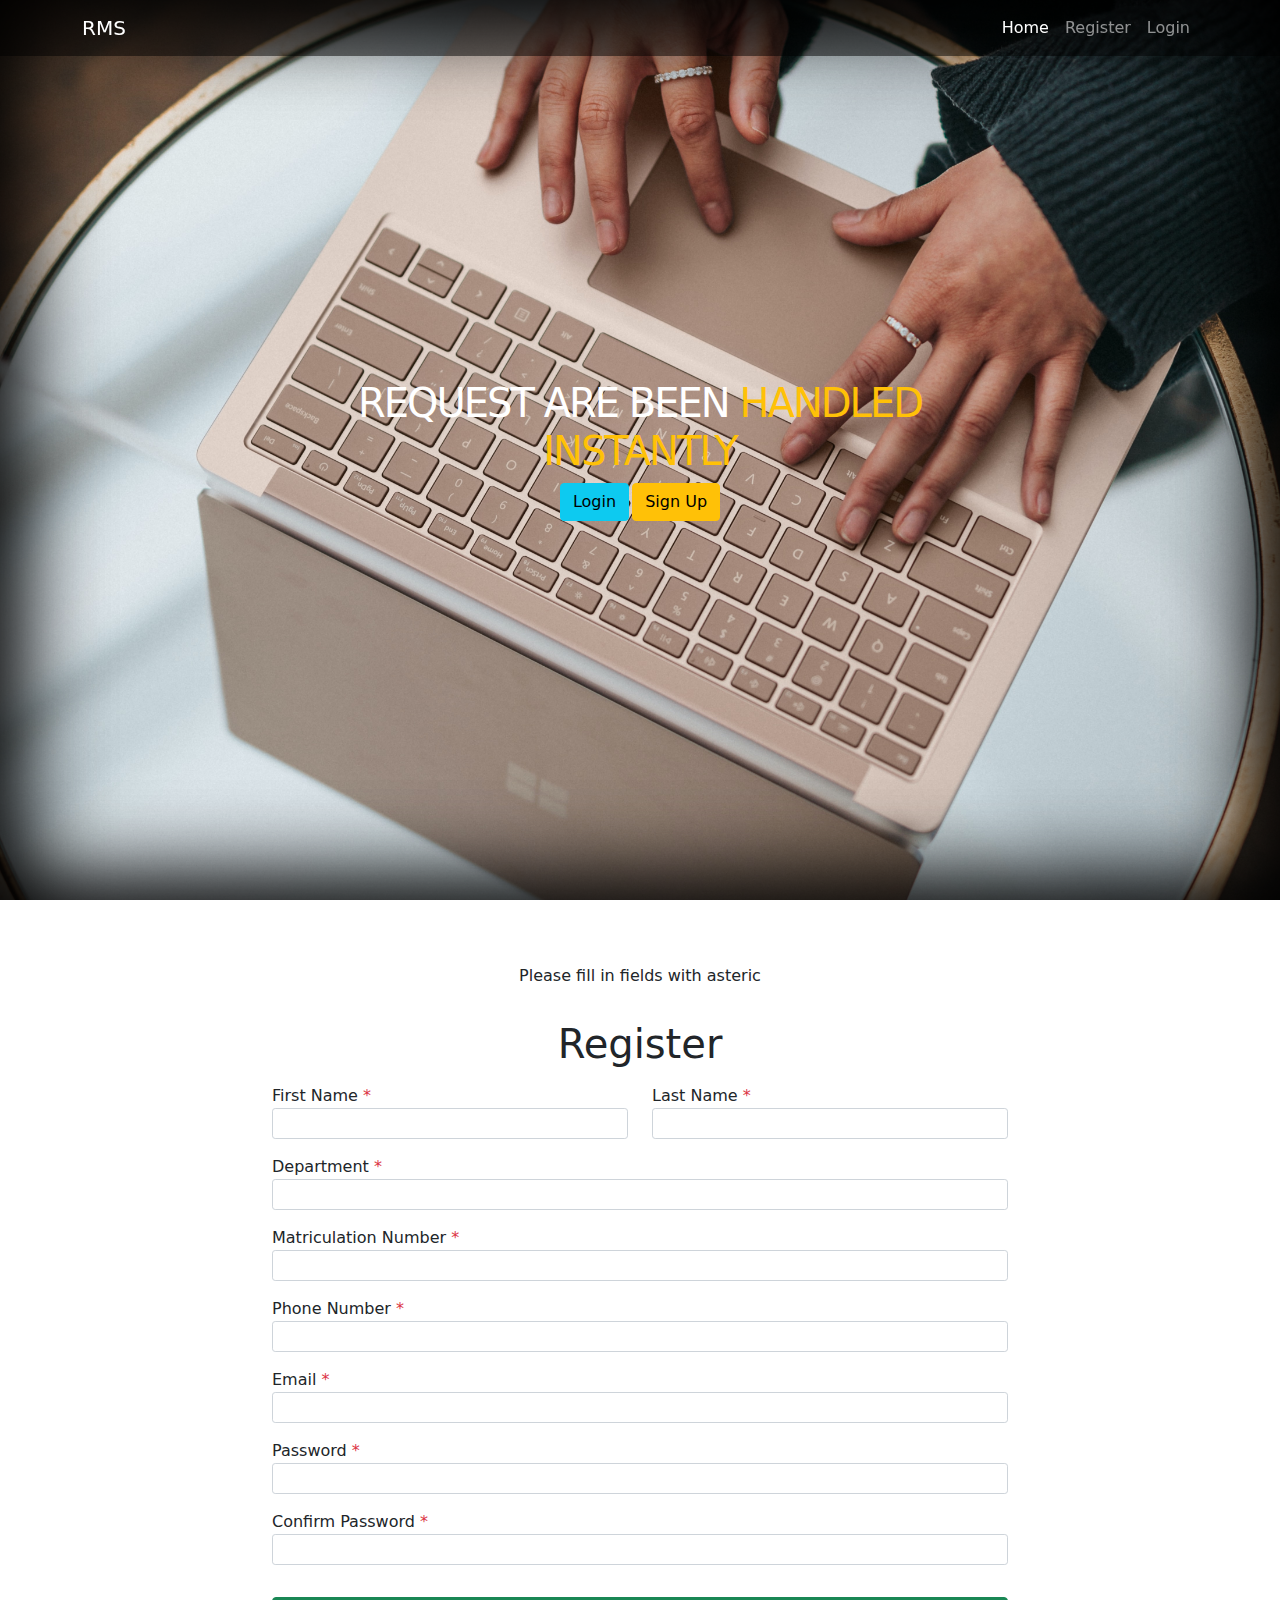
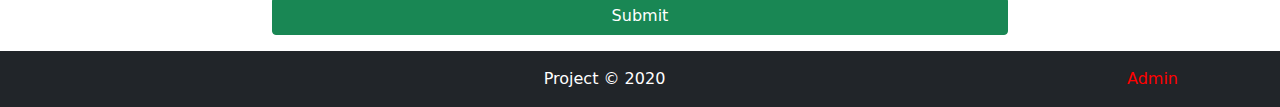
<file: index.html>
<!DOCTYPE html>
<html lang="en">
  <head>
    <!-- Required meta tags -->
    <meta charset="utf-8" />
    <meta
      name="viewport"
      content="width=device-width, initial-scale=1, shrink-to-fit=no"
    />
    <!-- Bootstrap CSS -->
    <link rel="stylesheet" href="css/bootstrap.css" />
    <link rel="stylesheet" href="css/style.css" />

    <title>Home | Request Management System</title>
  </head>
  <body>
    <header>
      <nav class="navbar navbar-expand-lg navbar-dark bg-inverse fixed-top">
        <div class="container">
          <a href="index.html" class="navbar-brand">RMS</a>
          <div class="navbar-header">
            <button
              type="button"
              class="navbar-toggler"
              data-bs-toggle="collapse"
              data-bs-target="#navbar-collapse"
              aria-controls="navbar-collapse"
              aria-expanded="false"
              aria-label="Toggle navigation"
            >
              <span class="navbar-toggler-icon"></span>
            </button>
          </div>
          <div
            class="collapse navbar-collapse justify-content-end"
            id="navbar-collapse"
          >
            <ul class="navbar-nav">
              <li class="nav-item">
                <a class="nav-link active" href="index.html">Home</a>
              </li>
              <li class="nav-item">
                <a class="nav-link" href="#account">Register</a>
              </li>
              <li class="nav-item">
                <a class="nav-link" href="/Requester/userlogin.html">Login</a>
              </li>
            </ul>
          </div>
        </div>
      </nav>
    </header>

    <main>
      <section class="cover">
        <div class="cover-heading">
          <h1>
            Request are been
            <span class="text-warning"> handled instantly</span>
          </h1>
          <button type="button" id="log" class="btn btn-info" role="button">
            Login
          </button>
          <button type="button" id="sign" class="btn btn-warning" role="button">
            Sign Up
          </button>
        </div>
      </section>
      <section class="container" id="account">
        <div class="pt-2 pt-md-4 mx-auto text-center mt-4 mb-3">
          <p class="caution mx-auto w-50 py-3">
            Please fill in fields with asteric
          </p>
          <h1>Register</h1>
        </div>
        <div class="row">
          <div class="col-md-8 offset-md-2">
            <form
              action=""
              method=""
              name="registration"
              class="needs-validation"
              novalidate
            >
              <div class="row">
                <div class="col-md-6 mb-3 form-group">
                  <label for="firstname"
                    >First Name <span class="text-danger">*</span></label
                  >
                  <input
                    type="text"
                    id="firstname"
                    name="firstname"
                    class="form-control form-control-sm"
                    maxlength="20"
                    required
                  />
                  <div class="invalid-feedback">Please Enter First Name</div>
                </div>
                <div class="col-md-6 mb-3 form-group">
                  <label for="lastname"
                    >Last Name <span class="text-danger">*</span></label
                  >
                  <input
                    type="text"
                    id="lastname"
                    name="lastname"
                    class="form-control form-control-sm"
                    maxlength="20"
                    required
                  />
                  <div class="invalid-feedback">Please Enter Last Name</div>
                </div>
              </div>
              <div class="mb-3 form-group">
                <label for="department"
                  >Department <span class="text-danger">*</span></label
                >
                <input
                  type="text"
                  id="department"
                  name="department"
                  class="form-control form-control-sm"
                  maxlength="60"
                  required
                />
                <div class="invalid-feedback">Please Enter Department</div>
              </div>
              <div class="mb-3 form-group">
                <label for="matno"
                  >Matriculation Number
                  <span class="text-danger">*</span></label
                >
                <input
                  type="text"
                  id="matno"
                  name="matno"
                  class="form-control form-control-sm"
                  maxlength="20"
                  required
                />
                <div class="invalid-feedback">Please Enter Mat. No</div>
              </div>
              <div class="mb-3 form-group">
                <label for="phone"
                  >Phone Number <span class="text-danger">*</span></label
                >
                <input
                  type="text"
                  id="phone"
                  name="phone"
                  class="form-control form-control-sm"
                  maxlength="20"
                  required
                />
                <div class="invalid-feedback">Please Enter Phone Number</div>
              </div>
              <div class="mb-3 form-group">
                <label for="email"
                  >Email <span class="text-danger">*</span></label
                >
                <input
                  type="email"
                  id="email"
                  name="email"
                  class="form-control form-control-sm"
                  maxlength="60"
                  required
                />
                <div class="invalid-feedback">Please Enter Email</div>
              </div>
              <div class="mb-3 form-group">
                <label for="password"
                  >Password <span class="text-danger">*</span></label
                >
                <input
                  type="password"
                  id="password"
                  name="password"
                  class="form-control form-control-sm"
                  maxlength="20"
                  required
                />
                <div class="invalid-feedback">Please Enter Password</div>
              </div>
              <div class="mb-3 form-group">
                <label for="cnpassword"
                  >Confirm Password <span class="text-danger">*</span></label
                >
                <input
                  type="password"
                  id="cnpassword"
                  name="cnpassword"
                  class="form-control form-control-sm"
                  maxlength="20"
                  required
                />
                <div class="invalid-feedback">Please Confirm Password</div>
              </div>
              <div class="d-grid gap-2 mb-3">
                <button type="submit" id="submit" class="btn btn-success mt-3">
                  Submit
                </button>
              </div>
            </form>
          </div>
        </div>
      </section>
    </main>
    <footer class="p-3 bg-dark text-white text-center position-relative">
      <p class="container my-auto">
        Project &copy; 2020
        <a href="Admin/adminlogin.html" class="footer-link">admin</a>
      </p>
    </footer>
    <script src="js/jquery-3.5.1.slim.js"></script>
    <script src="js/bootstrap.js"></script>
    <script src="js/admin.js"></script>
  </body>
</html>
</file>
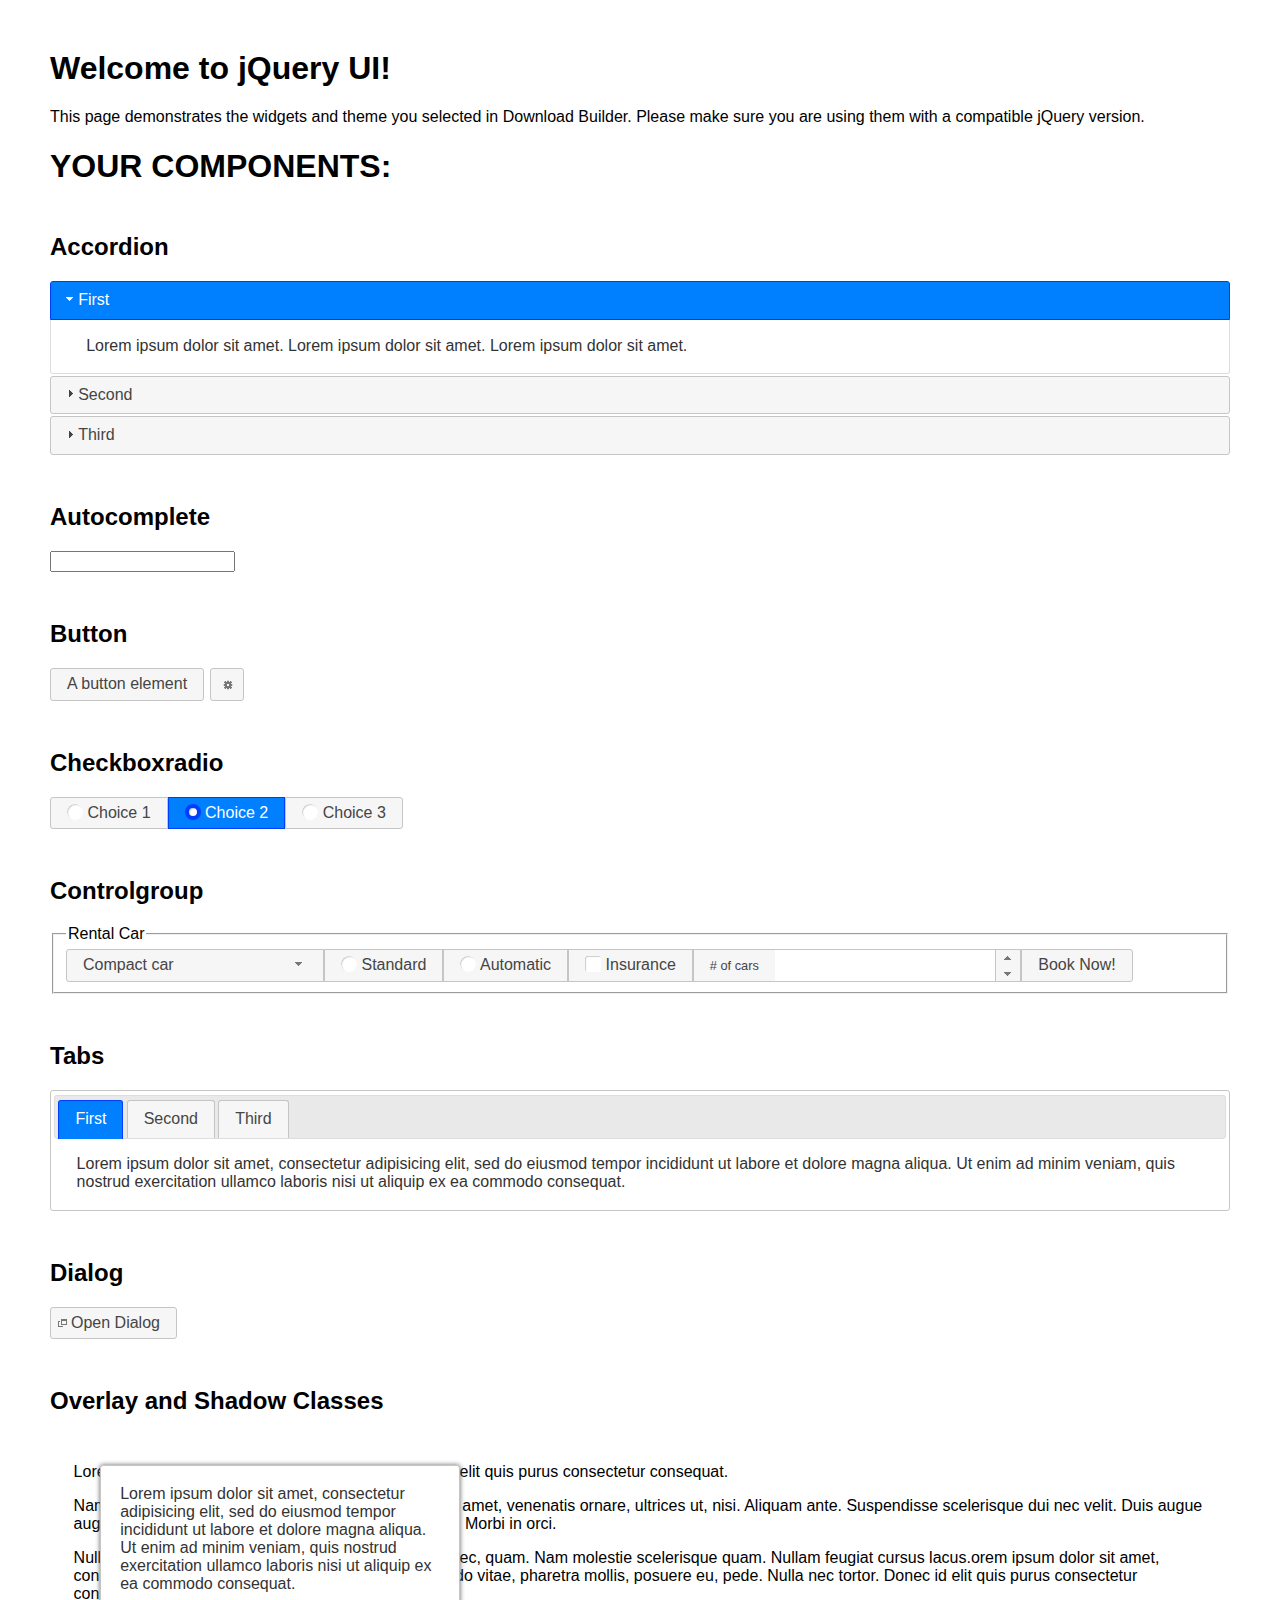
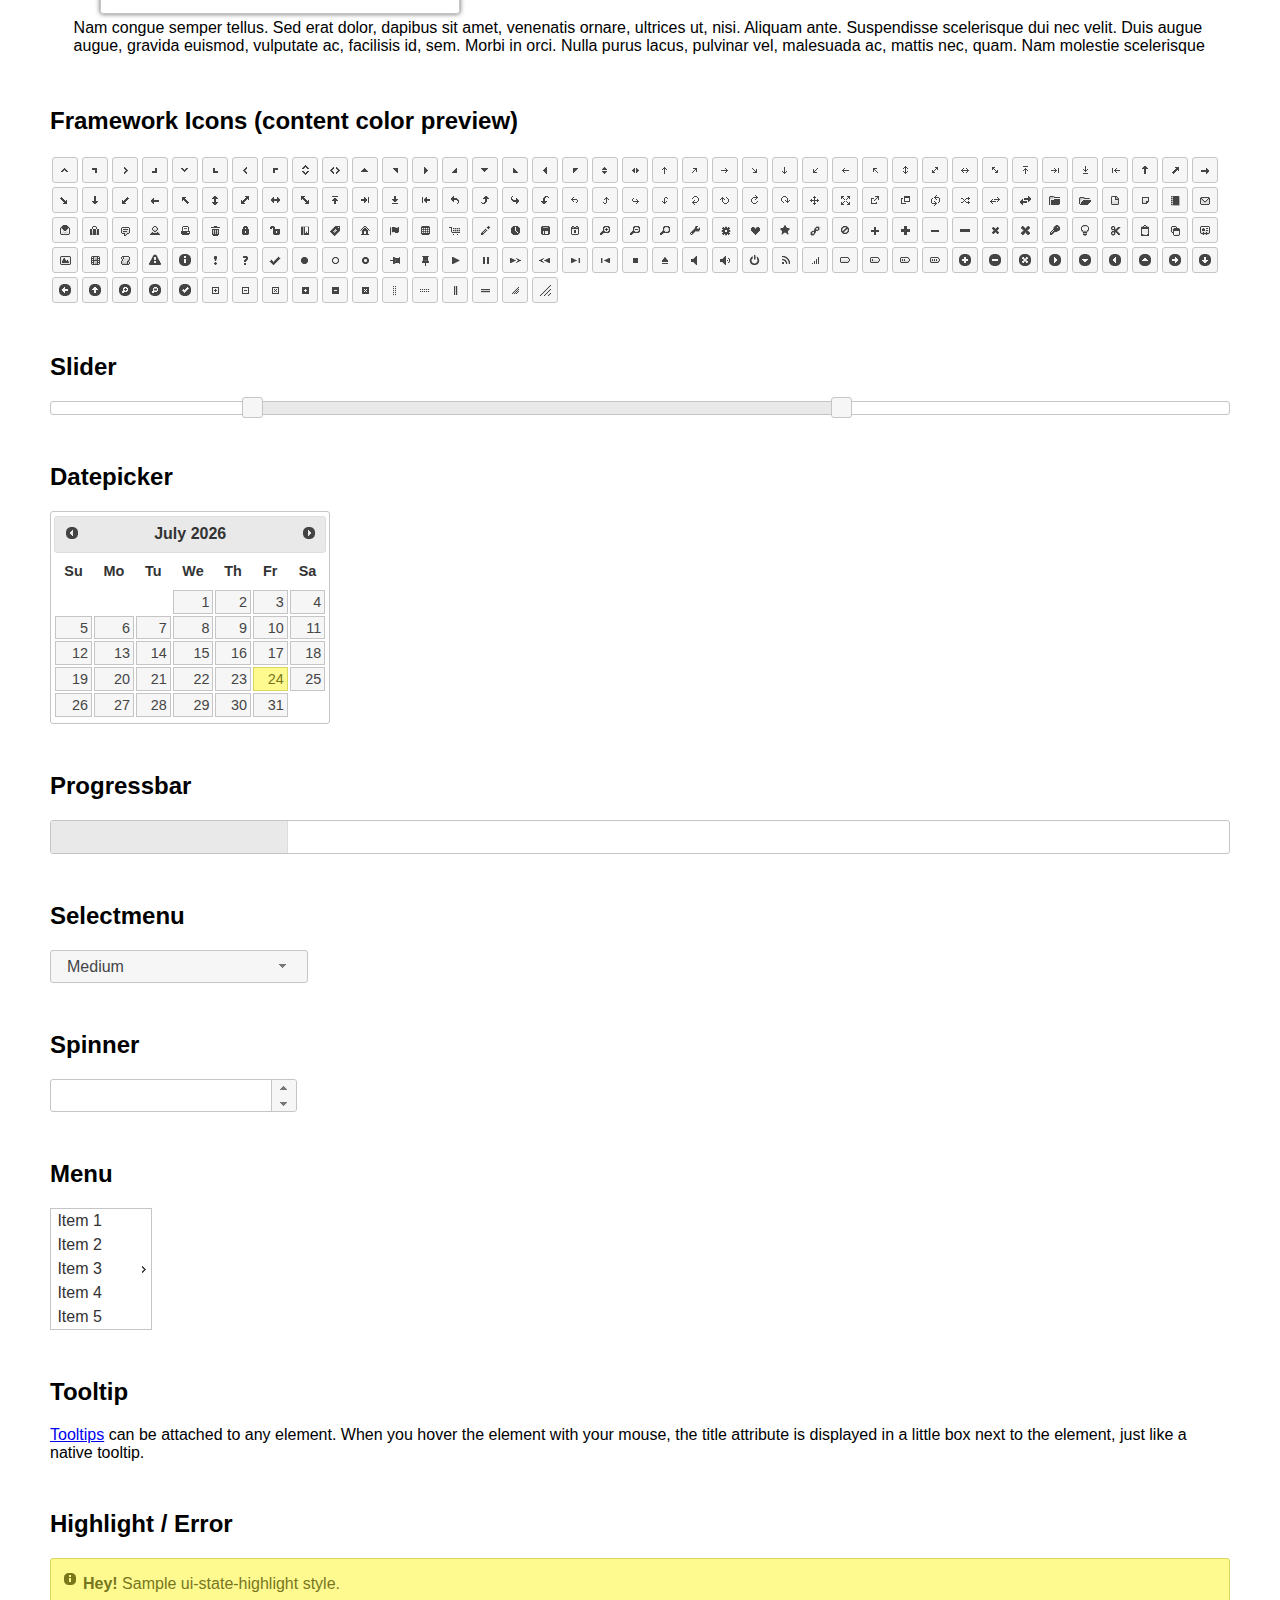
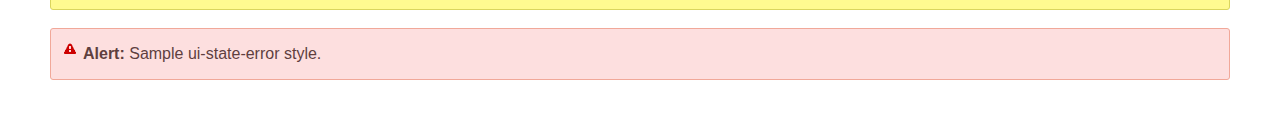
<file: js/jquery-ui-1.12.1/index.html>
<!doctype html>
<html lang="us">
<head>
	<meta charset="utf-8">
	<title>jQuery UI Example Page</title>
	<link href="jquery-ui.css" rel="stylesheet">
	<style>
	body{
		font-family: "Trebuchet MS", sans-serif;
		margin: 50px;
	}
	.demoHeaders {
		margin-top: 2em;
	}
	#dialog-link {
		padding: .4em 1em .4em 20px;
		text-decoration: none;
		position: relative;
	}
	#dialog-link span.ui-icon {
		margin: 0 5px 0 0;
		position: absolute;
		left: .2em;
		top: 50%;
		margin-top: -8px;
	}
	#icons {
		margin: 0;
		padding: 0;
	}
	#icons li {
		margin: 2px;
		position: relative;
		padding: 4px 0;
		cursor: pointer;
		float: left;
		list-style: none;
	}
	#icons span.ui-icon {
		float: left;
		margin: 0 4px;
	}
	.fakewindowcontain .ui-widget-overlay {
		position: absolute;
	}
	select {
		width: 200px;
	}
	</style>
</head>
<body>

<h1>Welcome to jQuery UI!</h1>

<div class="ui-widget">
	<p>This page demonstrates the widgets and theme you selected in Download Builder. Please make sure you are using them with a compatible jQuery version.</p>
</div>

<h1>YOUR COMPONENTS:</h1>


<!-- Accordion -->
<h2 class="demoHeaders">Accordion</h2>
<div id="accordion">
	<h3>First</h3>
	<div>Lorem ipsum dolor sit amet. Lorem ipsum dolor sit amet. Lorem ipsum dolor sit amet.</div>
	<h3>Second</h3>
	<div>Phasellus mattis tincidunt nibh.</div>
	<h3>Third</h3>
	<div>Nam dui erat, auctor a, dignissim quis.</div>
</div>



<!-- Autocomplete -->
<h2 class="demoHeaders">Autocomplete</h2>
<div>
	<input id="autocomplete" title="type &quot;a&quot;">
</div>



<!-- Button -->
<h2 class="demoHeaders">Button</h2>
<button id="button">A button element</button>
<button id="button-icon">An icon-only button</button>



<!-- Checkboxradio -->
<h2 class="demoHeaders">Checkboxradio</h2>
<form style="margin-top: 1em;">
	<div id="radioset">
		<input type="radio" id="radio1" name="radio"><label for="radio1">Choice 1</label>
		<input type="radio" id="radio2" name="radio" checked="checked"><label for="radio2">Choice 2</label>
		<input type="radio" id="radio3" name="radio"><label for="radio3">Choice 3</label>
	</div>
</form>



<!-- Controlgroup -->
<h2 class="demoHeaders">Controlgroup</h2>
<fieldset>
	<legend>Rental Car</legend>
	<div id="controlgroup">
		<select id="car-type">
			<option>Compact car</option>
			<option>Midsize car</option>
			<option>Full size car</option>
			<option>SUV</option>
			<option>Luxury</option>
			<option>Truck</option>
			<option>Van</option>
		</select>
		<label for="transmission-standard">Standard</label>
		<input type="radio" name="transmission" id="transmission-standard">
		<label for="transmission-automatic">Automatic</label>
		<input type="radio" name="transmission" id="transmission-automatic">
		<label for="insurance">Insurance</label>
		<input type="checkbox" name="insurance" id="insurance">
		<label for="horizontal-spinner" class="ui-controlgroup-label"># of cars</label>
		<input id="horizontal-spinner" class="ui-spinner-input">
		<button>Book Now!</button>
	</div>
</fieldset>



<!-- Tabs -->
<h2 class="demoHeaders">Tabs</h2>
<div id="tabs">
	<ul>
		<li><a href="#tabs-1">First</a></li>
		<li><a href="#tabs-2">Second</a></li>
		<li><a href="#tabs-3">Third</a></li>
	</ul>
	<div id="tabs-1">Lorem ipsum dolor sit amet, consectetur adipisicing elit, sed do eiusmod tempor incididunt ut labore et dolore magna aliqua. Ut enim ad minim veniam, quis nostrud exercitation ullamco laboris nisi ut aliquip ex ea commodo consequat.</div>
	<div id="tabs-2">Phasellus mattis tincidunt nibh. Cras orci urna, blandit id, pretium vel, aliquet ornare, felis. Maecenas scelerisque sem non nisl. Fusce sed lorem in enim dictum bibendum.</div>
	<div id="tabs-3">Nam dui erat, auctor a, dignissim quis, sollicitudin eu, felis. Pellentesque nisi urna, interdum eget, sagittis et, consequat vestibulum, lacus. Mauris porttitor ullamcorper augue.</div>
</div>



<h2 class="demoHeaders">Dialog</h2>
<p>
	<button id="dialog-link" class="ui-button ui-corner-all ui-widget">
		<span class="ui-icon ui-icon-newwin"></span>Open Dialog
	</button>
</p>

<h2 class="demoHeaders">Overlay and Shadow Classes</h2>
<div style="position: relative; width: 96%; height: 200px; padding:1% 2%; overflow:hidden;" class="fakewindowcontain">
	<p>Lorem ipsum dolor sit amet,  Nulla nec tortor. Donec id elit quis purus consectetur consequat. </p><p>Nam congue semper tellus. Sed erat dolor, dapibus sit amet, venenatis ornare, ultrices ut, nisi. Aliquam ante. Suspendisse scelerisque dui nec velit. Duis augue augue, gravida euismod, vulputate ac, facilisis id, sem. Morbi in orci. </p><p>Nulla purus lacus, pulvinar vel, malesuada ac, mattis nec, quam. Nam molestie scelerisque quam. Nullam feugiat cursus lacus.orem ipsum dolor sit amet, consectetur adipiscing elit. Donec libero risus, commodo vitae, pharetra mollis, posuere eu, pede. Nulla nec tortor. Donec id elit quis purus consectetur consequat. </p><p>Nam congue semper tellus. Sed erat dolor, dapibus sit amet, venenatis ornare, ultrices ut, nisi. Aliquam ante. Suspendisse scelerisque dui nec velit. Duis augue augue, gravida euismod, vulputate ac, facilisis id, sem. Morbi in orci. Nulla purus lacus, pulvinar vel, malesuada ac, mattis nec, quam. Nam molestie scelerisque quam. </p><p>Nullam feugiat cursus lacus.orem ipsum dolor sit amet, consectetur adipiscing elit. Donec libero risus, commodo vitae, pharetra mollis, posuere eu, pede. Nulla nec tortor. Donec id elit quis purus consectetur consequat. Nam congue semper tellus. Sed erat dolor, dapibus sit amet, venenatis ornare, ultrices ut, nisi. Aliquam ante. </p><p>Suspendisse scelerisque dui nec velit. Duis augue augue, gravida euismod, vulputate ac, facilisis id, sem. Morbi in orci. Nulla purus lacus, pulvinar vel, malesuada ac, mattis nec, quam. Nam molestie scelerisque quam. Nullam feugiat cursus lacus.orem ipsum dolor sit amet, consectetur adipiscing elit. Donec libero risus, commodo vitae, pharetra mollis, posuere eu, pede. Nulla nec tortor. Donec id elit quis purus consectetur consequat. Nam congue semper tellus. Sed erat dolor, dapibus sit amet, venenatis ornare, ultrices ut, nisi. </p>

	<!-- ui-dialog -->
	<div class="ui-widget-overlay ui-front"></div>
	<div style="position: absolute; width: 320px; left: 50px; top: 30px; padding: 1.2em" class="ui-widget ui-front ui-widget-content ui-corner-all ui-widget-shadow">
		Lorem ipsum dolor sit amet, consectetur adipisicing elit, sed do eiusmod tempor incididunt ut labore et dolore magna aliqua. Ut enim ad minim veniam, quis nostrud exercitation ullamco laboris nisi ut aliquip ex ea commodo consequat.
	</div>

</div>

<!-- ui-dialog -->
<div id="dialog" title="Dialog Title">
	<p>Lorem ipsum dolor sit amet, consectetur adipisicing elit, sed do eiusmod tempor incididunt ut labore et dolore magna aliqua. Ut enim ad minim veniam, quis nostrud exercitation ullamco laboris nisi ut aliquip ex ea commodo consequat.</p>
</div>



<h2 class="demoHeaders">Framework Icons (content color preview)</h2>
<ul id="icons" class="ui-widget ui-helper-clearfix">
	<li class="ui-state-default ui-corner-all" title=".ui-icon-caret-1-n"><span class="ui-icon ui-icon-caret-1-n"></span></li>
	<li class="ui-state-default ui-corner-all" title=".ui-icon-caret-1-ne"><span class="ui-icon ui-icon-caret-1-ne"></span></li>
	<li class="ui-state-default ui-corner-all" title=".ui-icon-caret-1-e"><span class="ui-icon ui-icon-caret-1-e"></span></li>
	<li class="ui-state-default ui-corner-all" title=".ui-icon-caret-1-se"><span class="ui-icon ui-icon-caret-1-se"></span></li>
	<li class="ui-state-default ui-corner-all" title=".ui-icon-caret-1-s"><span class="ui-icon ui-icon-caret-1-s"></span></li>
	<li class="ui-state-default ui-corner-all" title=".ui-icon-caret-1-sw"><span class="ui-icon ui-icon-caret-1-sw"></span></li>
	<li class="ui-state-default ui-corner-all" title=".ui-icon-caret-1-w"><span class="ui-icon ui-icon-caret-1-w"></span></li>
	<li class="ui-state-default ui-corner-all" title=".ui-icon-caret-1-nw"><span class="ui-icon ui-icon-caret-1-nw"></span></li>
	<li class="ui-state-default ui-corner-all" title=".ui-icon-caret-2-n-s"><span class="ui-icon ui-icon-caret-2-n-s"></span></li>
	<li class="ui-state-default ui-corner-all" title=".ui-icon-caret-2-e-w"><span class="ui-icon ui-icon-caret-2-e-w"></span></li>
	<li class="ui-state-default ui-corner-all" title=".ui-icon-triangle-1-n"><span class="ui-icon ui-icon-triangle-1-n"></span></li>
	<li class="ui-state-default ui-corner-all" title=".ui-icon-triangle-1-ne"><span class="ui-icon ui-icon-triangle-1-ne"></span></li>
	<li class="ui-state-default ui-corner-all" title=".ui-icon-triangle-1-e"><span class="ui-icon ui-icon-triangle-1-e"></span></li>
	<li class="ui-state-default ui-corner-all" title=".ui-icon-triangle-1-se"><span class="ui-icon ui-icon-triangle-1-se"></span></li>
	<li class="ui-state-default ui-corner-all" title=".ui-icon-triangle-1-s"><span class="ui-icon ui-icon-triangle-1-s"></span></li>
	<li class="ui-state-default ui-corner-all" title=".ui-icon-triangle-1-sw"><span class="ui-icon ui-icon-triangle-1-sw"></span></li>
	<li class="ui-state-default ui-corner-all" title=".ui-icon-triangle-1-w"><span class="ui-icon ui-icon-triangle-1-w"></span></li>
	<li class="ui-state-default ui-corner-all" title=".ui-icon-triangle-1-nw"><span class="ui-icon ui-icon-triangle-1-nw"></span></li>
	<li class="ui-state-default ui-corner-all" title=".ui-icon-triangle-2-n-s"><span class="ui-icon ui-icon-triangle-2-n-s"></span></li>
	<li class="ui-state-default ui-corner-all" title=".ui-icon-triangle-2-e-w"><span class="ui-icon ui-icon-triangle-2-e-w"></span></li>
	<li class="ui-state-default ui-corner-all" title=".ui-icon-arrow-1-n"><span class="ui-icon ui-icon-arrow-1-n"></span></li>
	<li class="ui-state-default ui-corner-all" title=".ui-icon-arrow-1-ne"><span class="ui-icon ui-icon-arrow-1-ne"></span></li>
	<li class="ui-state-default ui-corner-all" title=".ui-icon-arrow-1-e"><span class="ui-icon ui-icon-arrow-1-e"></span></li>
	<li class="ui-state-default ui-corner-all" title=".ui-icon-arrow-1-se"><span class="ui-icon ui-icon-arrow-1-se"></span></li>
	<li class="ui-state-default ui-corner-all" title=".ui-icon-arrow-1-s"><span class="ui-icon ui-icon-arrow-1-s"></span></li>
	<li class="ui-state-default ui-corner-all" title=".ui-icon-arrow-1-sw"><span class="ui-icon ui-icon-arrow-1-sw"></span></li>
	<li class="ui-state-default ui-corner-all" title=".ui-icon-arrow-1-w"><span class="ui-icon ui-icon-arrow-1-w"></span></li>
	<li class="ui-state-default ui-corner-all" title=".ui-icon-arrow-1-nw"><span class="ui-icon ui-icon-arrow-1-nw"></span></li>
	<li class="ui-state-default ui-corner-all" title=".ui-icon-arrow-2-n-s"><span class="ui-icon ui-icon-arrow-2-n-s"></span></li>
	<li class="ui-state-default ui-corner-all" title=".ui-icon-arrow-2-ne-sw"><span class="ui-icon ui-icon-arrow-2-ne-sw"></span></li>
	<li class="ui-state-default ui-corner-all" title=".ui-icon-arrow-2-e-w"><span class="ui-icon ui-icon-arrow-2-e-w"></span></li>
	<li class="ui-state-default ui-corner-all" title=".ui-icon-arrow-2-se-nw"><span class="ui-icon ui-icon-arrow-2-se-nw"></span></li>
	<li class="ui-state-default ui-corner-all" title=".ui-icon-arrowstop-1-n"><span class="ui-icon ui-icon-arrowstop-1-n"></span></li>
	<li class="ui-state-default ui-corner-all" title=".ui-icon-arrowstop-1-e"><span class="ui-icon ui-icon-arrowstop-1-e"></span></li>
	<li class="ui-state-default ui-corner-all" title=".ui-icon-arrowstop-1-s"><span class="ui-icon ui-icon-arrowstop-1-s"></span></li>
	<li class="ui-state-default ui-corner-all" title=".ui-icon-arrowstop-1-w"><span class="ui-icon ui-icon-arrowstop-1-w"></span></li>
	<li class="ui-state-default ui-corner-all" title=".ui-icon-arrowthick-1-n"><span class="ui-icon ui-icon-arrowthick-1-n"></span></li>
	<li class="ui-state-default ui-corner-all" title=".ui-icon-arrowthick-1-ne"><span class="ui-icon ui-icon-arrowthick-1-ne"></span></li>
	<li class="ui-state-default ui-corner-all" title=".ui-icon-arrowthick-1-e"><span class="ui-icon ui-icon-arrowthick-1-e"></span></li>
	<li class="ui-state-default ui-corner-all" title=".ui-icon-arrowthick-1-se"><span class="ui-icon ui-icon-arrowthick-1-se"></span></li>
	<li class="ui-state-default ui-corner-all" title=".ui-icon-arrowthick-1-s"><span class="ui-icon ui-icon-arrowthick-1-s"></span></li>
	<li class="ui-state-default ui-corner-all" title=".ui-icon-arrowthick-1-sw"><span class="ui-icon ui-icon-arrowthick-1-sw"></span></li>
	<li class="ui-state-default ui-corner-all" title=".ui-icon-arrowthick-1-w"><span class="ui-icon ui-icon-arrowthick-1-w"></span></li>
	<li class="ui-state-default ui-corner-all" title=".ui-icon-arrowthick-1-nw"><span class="ui-icon ui-icon-arrowthick-1-nw"></span></li>
	<li class="ui-state-default ui-corner-all" title=".ui-icon-arrowthick-2-n-s"><span class="ui-icon ui-icon-arrowthick-2-n-s"></span></li>
	<li class="ui-state-default ui-corner-all" title=".ui-icon-arrowthick-2-ne-sw"><span class="ui-icon ui-icon-arrowthick-2-ne-sw"></span></li>
	<li class="ui-state-default ui-corner-all" title=".ui-icon-arrowthick-2-e-w"><span class="ui-icon ui-icon-arrowthick-2-e-w"></span></li>
	<li class="ui-state-default ui-corner-all" title=".ui-icon-arrowthick-2-se-nw"><span class="ui-icon ui-icon-arrowthick-2-se-nw"></span></li>
	<li class="ui-state-default ui-corner-all" title=".ui-icon-arrowthickstop-1-n"><span class="ui-icon ui-icon-arrowthickstop-1-n"></span></li>
	<li class="ui-state-default ui-corner-all" title=".ui-icon-arrowthickstop-1-e"><span class="ui-icon ui-icon-arrowthickstop-1-e"></span></li>
	<li class="ui-state-default ui-corner-all" title=".ui-icon-arrowthickstop-1-s"><span class="ui-icon ui-icon-arrowthickstop-1-s"></span></li>
	<li class="ui-state-default ui-corner-all" title=".ui-icon-arrowthickstop-1-w"><span class="ui-icon ui-icon-arrowthickstop-1-w"></span></li>
	<li class="ui-state-default ui-corner-all" title=".ui-icon-arrowreturnthick-1-w"><span class="ui-icon ui-icon-arrowreturnthick-1-w"></span></li>
	<li class="ui-state-default ui-corner-all" title=".ui-icon-arrowreturnthick-1-n"><span class="ui-icon ui-icon-arrowreturnthick-1-n"></span></li>
	<li class="ui-state-default ui-corner-all" title=".ui-icon-arrowreturnthick-1-e"><span class="ui-icon ui-icon-arrowreturnthick-1-e"></span></li>
	<li class="ui-state-default ui-corner-all" title=".ui-icon-arrowreturnthick-1-s"><span class="ui-icon ui-icon-arrowreturnthick-1-s"></span></li>
	<li class="ui-state-default ui-corner-all" title=".ui-icon-arrowreturn-1-w"><span class="ui-icon ui-icon-arrowreturn-1-w"></span></li>
	<li class="ui-state-default ui-corner-all" title=".ui-icon-arrowreturn-1-n"><span class="ui-icon ui-icon-arrowreturn-1-n"></span></li>
	<li class="ui-state-default ui-corner-all" title=".ui-icon-arrowreturn-1-e"><span class="ui-icon ui-icon-arrowreturn-1-e"></span></li>
	<li class="ui-state-default ui-corner-all" title=".ui-icon-arrowreturn-1-s"><span class="ui-icon ui-icon-arrowreturn-1-s"></span></li>
	<li class="ui-state-default ui-corner-all" title=".ui-icon-arrowrefresh-1-w"><span class="ui-icon ui-icon-arrowrefresh-1-w"></span></li>
	<li class="ui-state-default ui-corner-all" title=".ui-icon-arrowrefresh-1-n"><span class="ui-icon ui-icon-arrowrefresh-1-n"></span></li>
	<li class="ui-state-default ui-corner-all" title=".ui-icon-arrowrefresh-1-e"><span class="ui-icon ui-icon-arrowrefresh-1-e"></span></li>
	<li class="ui-state-default ui-corner-all" title=".ui-icon-arrowrefresh-1-s"><span class="ui-icon ui-icon-arrowrefresh-1-s"></span></li>
	<li class="ui-state-default ui-corner-all" title=".ui-icon-arrow-4"><span class="ui-icon ui-icon-arrow-4"></span></li>
	<li class="ui-state-default ui-corner-all" title=".ui-icon-arrow-4-diag"><span class="ui-icon ui-icon-arrow-4-diag"></span></li>
	<li class="ui-state-default ui-corner-all" title=".ui-icon-extlink"><span class="ui-icon ui-icon-extlink"></span></li>
	<li class="ui-state-default ui-corner-all" title=".ui-icon-newwin"><span class="ui-icon ui-icon-newwin"></span></li>
	<li class="ui-state-default ui-corner-all" title=".ui-icon-refresh"><span class="ui-icon ui-icon-refresh"></span></li>
	<li class="ui-state-default ui-corner-all" title=".ui-icon-shuffle"><span class="ui-icon ui-icon-shuffle"></span></li>
	<li class="ui-state-default ui-corner-all" title=".ui-icon-transfer-e-w"><span class="ui-icon ui-icon-transfer-e-w"></span></li>
	<li class="ui-state-default ui-corner-all" title=".ui-icon-transferthick-e-w"><span class="ui-icon ui-icon-transferthick-e-w"></span></li>
	<li class="ui-state-default ui-corner-all" title=".ui-icon-folder-collapsed"><span class="ui-icon ui-icon-folder-collapsed"></span></li>
	<li class="ui-state-default ui-corner-all" title=".ui-icon-folder-open"><span class="ui-icon ui-icon-folder-open"></span></li>
	<li class="ui-state-default ui-corner-all" title=".ui-icon-document"><span class="ui-icon ui-icon-document"></span></li>
	<li class="ui-state-default ui-corner-all" title=".ui-icon-document-b"><span class="ui-icon ui-icon-document-b"></span></li>
	<li class="ui-state-default ui-corner-all" title=".ui-icon-note"><span class="ui-icon ui-icon-note"></span></li>
	<li class="ui-state-default ui-corner-all" title=".ui-icon-mail-closed"><span class="ui-icon ui-icon-mail-closed"></span></li>
	<li class="ui-state-default ui-corner-all" title=".ui-icon-mail-open"><span class="ui-icon ui-icon-mail-open"></span></li>
	<li class="ui-state-default ui-corner-all" title=".ui-icon-suitcase"><span class="ui-icon ui-icon-suitcase"></span></li>
	<li class="ui-state-default ui-corner-all" title=".ui-icon-comment"><span class="ui-icon ui-icon-comment"></span></li>
	<li class="ui-state-default ui-corner-all" title=".ui-icon-person"><span class="ui-icon ui-icon-person"></span></li>
	<li class="ui-state-default ui-corner-all" title=".ui-icon-print"><span class="ui-icon ui-icon-print"></span></li>
	<li class="ui-state-default ui-corner-all" title=".ui-icon-trash"><span class="ui-icon ui-icon-trash"></span></li>
	<li class="ui-state-default ui-corner-all" title=".ui-icon-locked"><span class="ui-icon ui-icon-locked"></span></li>
	<li class="ui-state-default ui-corner-all" title=".ui-icon-unlocked"><span class="ui-icon ui-icon-unlocked"></span></li>
	<li class="ui-state-default ui-corner-all" title=".ui-icon-bookmark"><span class="ui-icon ui-icon-bookmark"></span></li>
	<li class="ui-state-default ui-corner-all" title=".ui-icon-tag"><span class="ui-icon ui-icon-tag"></span></li>
	<li class="ui-state-default ui-corner-all" title=".ui-icon-home"><span class="ui-icon ui-icon-home"></span></li>
	<li class="ui-state-default ui-corner-all" title=".ui-icon-flag"><span class="ui-icon ui-icon-flag"></span></li>
	<li class="ui-state-default ui-corner-all" title=".ui-icon-calculator"><span class="ui-icon ui-icon-calculator"></span></li>
	<li class="ui-state-default ui-corner-all" title=".ui-icon-cart"><span class="ui-icon ui-icon-cart"></span></li>
	<li class="ui-state-default ui-corner-all" title=".ui-icon-pencil"><span class="ui-icon ui-icon-pencil"></span></li>
	<li class="ui-state-default ui-corner-all" title=".ui-icon-clock"><span class="ui-icon ui-icon-clock"></span></li>
	<li class="ui-state-default ui-corner-all" title=".ui-icon-disk"><span class="ui-icon ui-icon-disk"></span></li>
	<li class="ui-state-default ui-corner-all" title=".ui-icon-calendar"><span class="ui-icon ui-icon-calendar"></span></li>
	<li class="ui-state-default ui-corner-all" title=".ui-icon-zoomin"><span class="ui-icon ui-icon-zoomin"></span></li>
	<li class="ui-state-default ui-corner-all" title=".ui-icon-zoomout"><span class="ui-icon ui-icon-zoomout"></span></li>
	<li class="ui-state-default ui-corner-all" title=".ui-icon-search"><span class="ui-icon ui-icon-search"></span></li>
	<li class="ui-state-default ui-corner-all" title=".ui-icon-wrench"><span class="ui-icon ui-icon-wrench"></span></li>
	<li class="ui-state-default ui-corner-all" title=".ui-icon-gear"><span class="ui-icon ui-icon-gear"></span></li>
	<li class="ui-state-default ui-corner-all" title=".ui-icon-heart"><span class="ui-icon ui-icon-heart"></span></li>
	<li class="ui-state-default ui-corner-all" title=".ui-icon-star"><span class="ui-icon ui-icon-star"></span></li>
	<li class="ui-state-default ui-corner-all" title=".ui-icon-link"><span class="ui-icon ui-icon-link"></span></li>
	<li class="ui-state-default ui-corner-all" title=".ui-icon-cancel"><span class="ui-icon ui-icon-cancel"></span></li>
	<li class="ui-state-default ui-corner-all" title=".ui-icon-plus"><span class="ui-icon ui-icon-plus"></span></li>
	<li class="ui-state-default ui-corner-all" title=".ui-icon-plusthick"><span class="ui-icon ui-icon-plusthick"></span></li>
	<li class="ui-state-default ui-corner-all" title=".ui-icon-minus"><span class="ui-icon ui-icon-minus"></span></li>
	<li class="ui-state-default ui-corner-all" title=".ui-icon-minusthick"><span class="ui-icon ui-icon-minusthick"></span></li>
	<li class="ui-state-default ui-corner-all" title=".ui-icon-close"><span class="ui-icon ui-icon-close"></span></li>
	<li class="ui-state-default ui-corner-all" title=".ui-icon-closethick"><span class="ui-icon ui-icon-closethick"></span></li>
	<li class="ui-state-default ui-corner-all" title=".ui-icon-key"><span class="ui-icon ui-icon-key"></span></li>
	<li class="ui-state-default ui-corner-all" title=".ui-icon-lightbulb"><span class="ui-icon ui-icon-lightbulb"></span></li>
	<li class="ui-state-default ui-corner-all" title=".ui-icon-scissors"><span class="ui-icon ui-icon-scissors"></span></li>
	<li class="ui-state-default ui-corner-all" title=".ui-icon-clipboard"><span class="ui-icon ui-icon-clipboard"></span></li>
	<li class="ui-state-default ui-corner-all" title=".ui-icon-copy"><span class="ui-icon ui-icon-copy"></span></li>
	<li class="ui-state-default ui-corner-all" title=".ui-icon-contact"><span class="ui-icon ui-icon-contact"></span></li>
	<li class="ui-state-default ui-corner-all" title=".ui-icon-image"><span class="ui-icon ui-icon-image"></span></li>
	<li class="ui-state-default ui-corner-all" title=".ui-icon-video"><span class="ui-icon ui-icon-video"></span></li>
	<li class="ui-state-default ui-corner-all" title=".ui-icon-script"><span class="ui-icon ui-icon-script"></span></li>
	<li class="ui-state-default ui-corner-all" title=".ui-icon-alert"><span class="ui-icon ui-icon-alert"></span></li>
	<li class="ui-state-default ui-corner-all" title=".ui-icon-info"><span class="ui-icon ui-icon-info"></span></li>
	<li class="ui-state-default ui-corner-all" title=".ui-icon-notice"><span class="ui-icon ui-icon-notice"></span></li>
	<li class="ui-state-default ui-corner-all" title=".ui-icon-help"><span class="ui-icon ui-icon-help"></span></li>
	<li class="ui-state-default ui-corner-all" title=".ui-icon-check"><span class="ui-icon ui-icon-check"></span></li>
	<li class="ui-state-default ui-corner-all" title=".ui-icon-bullet"><span class="ui-icon ui-icon-bullet"></span></li>
	<li class="ui-state-default ui-corner-all" title=".ui-icon-radio-off"><span class="ui-icon ui-icon-radio-off"></span></li>
	<li class="ui-state-default ui-corner-all" title=".ui-icon-radio-on"><span class="ui-icon ui-icon-radio-on"></span></li>
	<li class="ui-state-default ui-corner-all" title=".ui-icon-pin-w"><span class="ui-icon ui-icon-pin-w"></span></li>
	<li class="ui-state-default ui-corner-all" title=".ui-icon-pin-s"><span class="ui-icon ui-icon-pin-s"></span></li>
	<li class="ui-state-default ui-corner-all" title=".ui-icon-play"><span class="ui-icon ui-icon-play"></span></li>
	<li class="ui-state-default ui-corner-all" title=".ui-icon-pause"><span class="ui-icon ui-icon-pause"></span></li>
	<li class="ui-state-default ui-corner-all" title=".ui-icon-seek-next"><span class="ui-icon ui-icon-seek-next"></span></li>
	<li class="ui-state-default ui-corner-all" title=".ui-icon-seek-prev"><span class="ui-icon ui-icon-seek-prev"></span></li>
	<li class="ui-state-default ui-corner-all" title=".ui-icon-seek-end"><span class="ui-icon ui-icon-seek-end"></span></li>
	<li class="ui-state-default ui-corner-all" title=".ui-icon-seek-first"><span class="ui-icon ui-icon-seek-first"></span></li>
	<li class="ui-state-default ui-corner-all" title=".ui-icon-stop"><span class="ui-icon ui-icon-stop"></span></li>
	<li class="ui-state-default ui-corner-all" title=".ui-icon-eject"><span class="ui-icon ui-icon-eject"></span></li>
	<li class="ui-state-default ui-corner-all" title=".ui-icon-volume-off"><span class="ui-icon ui-icon-volume-off"></span></li>
	<li class="ui-state-default ui-corner-all" title=".ui-icon-volume-on"><span class="ui-icon ui-icon-volume-on"></span></li>
	<li class="ui-state-default ui-corner-all" title=".ui-icon-power"><span class="ui-icon ui-icon-power"></span></li>
	<li class="ui-state-default ui-corner-all" title=".ui-icon-signal-diag"><span class="ui-icon ui-icon-signal-diag"></span></li>
	<li class="ui-state-default ui-corner-all" title=".ui-icon-signal"><span class="ui-icon ui-icon-signal"></span></li>
	<li class="ui-state-default ui-corner-all" title=".ui-icon-battery-0"><span class="ui-icon ui-icon-battery-0"></span></li>
	<li class="ui-state-default ui-corner-all" title=".ui-icon-battery-1"><span class="ui-icon ui-icon-battery-1"></span></li>
	<li class="ui-state-default ui-corner-all" title=".ui-icon-battery-2"><span class="ui-icon ui-icon-battery-2"></span></li>
	<li class="ui-state-default ui-corner-all" title=".ui-icon-battery-3"><span class="ui-icon ui-icon-battery-3"></span></li>
	<li class="ui-state-default ui-corner-all" title=".ui-icon-circle-plus"><span class="ui-icon ui-icon-circle-plus"></span></li>
	<li class="ui-state-default ui-corner-all" title=".ui-icon-circle-minus"><span class="ui-icon ui-icon-circle-minus"></span></li>
	<li class="ui-state-default ui-corner-all" title=".ui-icon-circle-close"><span class="ui-icon ui-icon-circle-close"></span></li>
	<li class="ui-state-default ui-corner-all" title=".ui-icon-circle-triangle-e"><span class="ui-icon ui-icon-circle-triangle-e"></span></li>
	<li class="ui-state-default ui-corner-all" title=".ui-icon-circle-triangle-s"><span class="ui-icon ui-icon-circle-triangle-s"></span></li>
	<li class="ui-state-default ui-corner-all" title=".ui-icon-circle-triangle-w"><span class="ui-icon ui-icon-circle-triangle-w"></span></li>
	<li class="ui-state-default ui-corner-all" title=".ui-icon-circle-triangle-n"><span class="ui-icon ui-icon-circle-triangle-n"></span></li>
	<li class="ui-state-default ui-corner-all" title=".ui-icon-circle-arrow-e"><span class="ui-icon ui-icon-circle-arrow-e"></span></li>
	<li class="ui-state-default ui-corner-all" title=".ui-icon-circle-arrow-s"><span class="ui-icon ui-icon-circle-arrow-s"></span></li>
	<li class="ui-state-default ui-corner-all" title=".ui-icon-circle-arrow-w"><span class="ui-icon ui-icon-circle-arrow-w"></span></li>
	<li class="ui-state-default ui-corner-all" title=".ui-icon-circle-arrow-n"><span class="ui-icon ui-icon-circle-arrow-n"></span></li>
	<li class="ui-state-default ui-corner-all" title=".ui-icon-circle-zoomin"><span class="ui-icon ui-icon-circle-zoomin"></span></li>
	<li class="ui-state-default ui-corner-all" title=".ui-icon-circle-zoomout"><span class="ui-icon ui-icon-circle-zoomout"></span></li>
	<li class="ui-state-default ui-corner-all" title=".ui-icon-circle-check"><span class="ui-icon ui-icon-circle-check"></span></li>
	<li class="ui-state-default ui-corner-all" title=".ui-icon-circlesmall-plus"><span class="ui-icon ui-icon-circlesmall-plus"></span></li>
	<li class="ui-state-default ui-corner-all" title=".ui-icon-circlesmall-minus"><span class="ui-icon ui-icon-circlesmall-minus"></span></li>
	<li class="ui-state-default ui-corner-all" title=".ui-icon-circlesmall-close"><span class="ui-icon ui-icon-circlesmall-close"></span></li>
	<li class="ui-state-default ui-corner-all" title=".ui-icon-squaresmall-plus"><span class="ui-icon ui-icon-squaresmall-plus"></span></li>
	<li class="ui-state-default ui-corner-all" title=".ui-icon-squaresmall-minus"><span class="ui-icon ui-icon-squaresmall-minus"></span></li>
	<li class="ui-state-default ui-corner-all" title=".ui-icon-squaresmall-close"><span class="ui-icon ui-icon-squaresmall-close"></span></li>
	<li class="ui-state-default ui-corner-all" title=".ui-icon-grip-dotted-vertical"><span class="ui-icon ui-icon-grip-dotted-vertical"></span></li>
	<li class="ui-state-default ui-corner-all" title=".ui-icon-grip-dotted-horizontal"><span class="ui-icon ui-icon-grip-dotted-horizontal"></span></li>
	<li class="ui-state-default ui-corner-all" title=".ui-icon-grip-solid-vertical"><span class="ui-icon ui-icon-grip-solid-vertical"></span></li>
	<li class="ui-state-default ui-corner-all" title=".ui-icon-grip-solid-horizontal"><span class="ui-icon ui-icon-grip-solid-horizontal"></span></li>
	<li class="ui-state-default ui-corner-all" title=".ui-icon-gripsmall-diagonal-se"><span class="ui-icon ui-icon-gripsmall-diagonal-se"></span></li>
	<li class="ui-state-default ui-corner-all" title=".ui-icon-grip-diagonal-se"><span class="ui-icon ui-icon-grip-diagonal-se"></span></li>
</ul>


<!-- Slider -->
<h2 class="demoHeaders">Slider</h2>
<div id="slider"></div>



<!-- Datepicker -->
<h2 class="demoHeaders">Datepicker</h2>
<div id="datepicker"></div>



<!-- Progressbar -->
<h2 class="demoHeaders">Progressbar</h2>
<div id="progressbar"></div>



<!-- Progressbar -->
<h2 class="demoHeaders">Selectmenu</h2>
<select id="selectmenu">
	<option>Slower</option>
	<option>Slow</option>
	<option selected="selected">Medium</option>
	<option>Fast</option>
	<option>Faster</option>
</select>



<!-- Spinner -->
<h2 class="demoHeaders">Spinner</h2>
<input id="spinner">



<!-- Menu -->
<h2 class="demoHeaders">Menu</h2>
<ul style="width:100px;" id="menu">
	<li><div>Item 1</div></li>
	<li><div>Item 2</div></li>
	<li><div>Item 3</div>
		<ul>
			<li><div>Item 3-1</div></li>
			<li><div>Item 3-2</div></li>
			<li><div>Item 3-3</div></li>
			<li><div>Item 3-4</div></li>
			<li><div>Item 3-5</div></li>
		</ul>
	</li>
	<li><div>Item 4</div></li>
	<li><div>Item 5</div></li>
</ul>



<!-- Tooltip -->
<h2 class="demoHeaders">Tooltip</h2>
<p id="tooltip">
	<a href="#" title="That&apos;s what this widget is">Tooltips</a> can be attached to any element. When you hover
the element with your mouse, the title attribute is displayed in a little box next to the element, just like a native tooltip.
</p>


<!-- Highlight / Error -->
<h2 class="demoHeaders">Highlight / Error</h2>
<div class="ui-widget">
	<div class="ui-state-highlight ui-corner-all" style="margin-top: 20px; padding: 0 .7em;">
		<p><span class="ui-icon ui-icon-info" style="float: left; margin-right: .3em;"></span>
		<strong>Hey!</strong> Sample ui-state-highlight style.</p>
	</div>
</div>
<br>
<div class="ui-widget">
	<div class="ui-state-error ui-corner-all" style="padding: 0 .7em;">
		<p><span class="ui-icon ui-icon-alert" style="float: left; margin-right: .3em;"></span>
		<strong>Alert:</strong> Sample ui-state-error style.</p>
	</div>
</div>

<script src="external/jquery/jquery.js"></script>
<script src="jquery-ui.js"></script>
<script>

$( "#accordion" ).accordion();



var availableTags = [
	"ActionScript",
	"AppleScript",
	"Asp",
	"BASIC",
	"C",
	"C++",
	"Clojure",
	"COBOL",
	"ColdFusion",
	"Erlang",
	"Fortran",
	"Groovy",
	"Haskell",
	"Java",
	"JavaScript",
	"Lisp",
	"Perl",
	"PHP",
	"Python",
	"Ruby",
	"Scala",
	"Scheme"
];
$( "#autocomplete" ).autocomplete({
	source: availableTags
});



$( "#button" ).button();
$( "#button-icon" ).button({
	icon: "ui-icon-gear",
	showLabel: false
});



$( "#radioset" ).buttonset();



$( "#controlgroup" ).controlgroup();



$( "#tabs" ).tabs();



$( "#dialog" ).dialog({
	autoOpen: false,
	width: 400,
	buttons: [
		{
			text: "Ok",
			click: function() {
				$( this ).dialog( "close" );
			}
		},
		{
			text: "Cancel",
			click: function() {
				$( this ).dialog( "close" );
			}
		}
	]
});

// Link to open the dialog
$( "#dialog-link" ).click(function( event ) {
	$( "#dialog" ).dialog( "open" );
	event.preventDefault();
});



$( "#datepicker" ).datepicker({
	inline: true
});



$( "#slider" ).slider({
	range: true,
	values: [ 17, 67 ]
});



$( "#progressbar" ).progressbar({
	value: 20
});



$( "#spinner" ).spinner();



$( "#menu" ).menu();



$( "#tooltip" ).tooltip();



$( "#selectmenu" ).selectmenu();


// Hover states on the static widgets
$( "#dialog-link, #icons li" ).hover(
	function() {
		$( this ).addClass( "ui-state-hover" );
	},
	function() {
		$( this ).removeClass( "ui-state-hover" );
	}
);
</script>
</body>
</html>
</file>
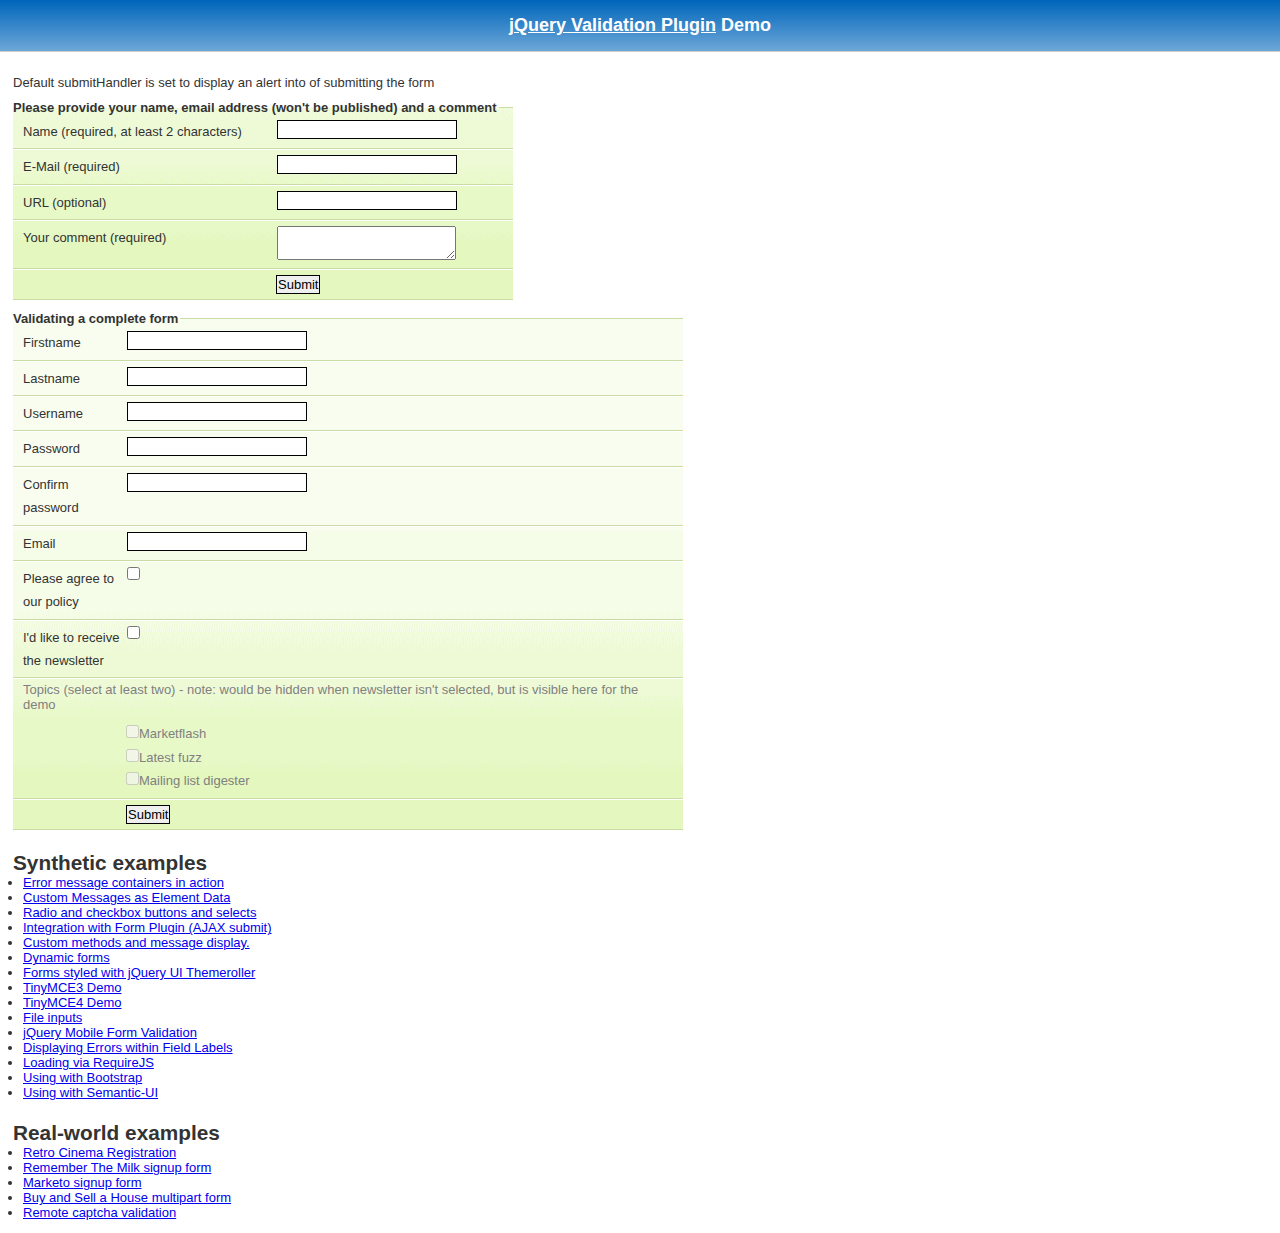
<file: js/jquery-validation-1.19.3/demo/index.html>
<!DOCTYPE html>
<html lang="en">
<head>
	<meta charset="utf-8">
	<title>jQuery validation plug-in - main demo</title>
	<link rel="stylesheet" href="css/screen.css">
	<script src="../lib/jquery.js"></script>
	<script src="../dist/jquery.validate.js"></script>
	<script>
	$.validator.setDefaults({
		submitHandler: function() {
			alert("submitted!");
		}
	});

	$().ready(function() {
		// validate the comment form when it is submitted
		$("#commentForm").validate();

		// validate signup form on keyup and submit
		$("#signupForm").validate({
			rules: {
				firstname: "required",
				lastname: "required",
				username: {
					required: true,
					minlength: 2
				},
				password: {
					required: true,
					minlength: 5
				},
				confirm_password: {
					required: true,
					minlength: 5,
					equalTo: "#password"
				},
				email: {
					required: true,
					email: true
				},
				topic: {
					required: "#newsletter:checked",
					minlength: 2
				},
				agree: "required"
			},
			messages: {
				firstname: "Please enter your firstname",
				lastname: "Please enter your lastname",
				username: {
					required: "Please enter a username",
					minlength: "Your username must consist of at least 2 characters"
				},
				password: {
					required: "Please provide a password",
					minlength: "Your password must be at least 5 characters long"
				},
				confirm_password: {
					required: "Please provide a password",
					minlength: "Your password must be at least 5 characters long",
					equalTo: "Please enter the same password as above"
				},
				email: "Please enter a valid email address",
				agree: "Please accept our policy",
				topic: "Please select at least 2 topics"
			}
		});

		// propose username by combining first- and lastname
		$("#username").focus(function() {
			var firstname = $("#firstname").val();
			var lastname = $("#lastname").val();
			if (firstname && lastname && !this.value) {
				this.value = firstname + "." + lastname;
			}
		});

		//code to hide topic selection, disable for demo
		var newsletter = $("#newsletter");
		// newsletter topics are optional, hide at first
		var inital = newsletter.is(":checked");
		var topics = $("#newsletter_topics")[inital ? "removeClass" : "addClass"]("gray");
		var topicInputs = topics.find("input").attr("disabled", !inital);
		// show when newsletter is checked
		newsletter.click(function() {
			topics[this.checked ? "removeClass" : "addClass"]("gray");
			topicInputs.attr("disabled", !this.checked);
		});
	});
	</script>
	<style>
	#commentForm {
		width: 500px;
	}
	#commentForm label {
		width: 250px;
	}
	#commentForm label.error, #commentForm input.submit {
		margin-left: 253px;
	}
	#signupForm {
		width: 670px;
	}
	#signupForm label.error {
		margin-left: 10px;
		width: auto;
		display: inline;
	}
	#newsletter_topics label.error {
		display: none;
		margin-left: 103px;
	}
	</style>
</head>
<body>
<h1 id="banner"><a href="https://jqueryvalidation.org/">jQuery Validation Plugin</a> Demo</h1>
<div id="main">
	<p>Default submitHandler is set to display an alert into of submitting the form</p>
	<form class="cmxform" id="commentForm" method="get" action="">
		<fieldset>
			<legend>Please provide your name, email address (won't be published) and a comment</legend>
			<p>
				<label for="cname">Name (required, at least 2 characters)</label>
				<input id="cname" name="name" minlength="2" type="text" required>
			</p>
			<p>
				<label for="cemail">E-Mail (required)</label>
				<input id="cemail" type="email" name="email" required>
			</p>
			<p>
				<label for="curl">URL (optional)</label>
				<input id="curl" type="url" name="url">
			</p>
			<p>
				<label for="ccomment">Your comment (required)</label>
				<textarea id="ccomment" name="comment" required></textarea>
			</p>
			<p>
				<input class="submit" type="submit" value="Submit">
			</p>
		</fieldset>
	</form>
	<form class="cmxform" id="signupForm" method="get" action="">
		<fieldset>
			<legend>Validating a complete form</legend>
			<p>
				<label for="firstname">Firstname</label>
				<input id="firstname" name="firstname" type="text">
			</p>
			<p>
				<label for="lastname">Lastname</label>
				<input id="lastname" name="lastname" type="text">
			</p>
			<p>
				<label for="username">Username</label>
				<input id="username" name="username" type="text">
			</p>
			<p>
				<label for="password">Password</label>
				<input id="password" name="password" type="password">
			</p>
			<p>
				<label for="confirm_password">Confirm password</label>
				<input id="confirm_password" name="confirm_password" type="password">
			</p>
			<p>
				<label for="email">Email</label>
				<input id="email" name="email" type="email">
			</p>
			<p>
				<label for="agree">Please agree to our policy</label>
				<input type="checkbox" class="checkbox" id="agree" name="agree">
			</p>
			<p>
				<label for="newsletter">I'd like to receive the newsletter</label>
				<input type="checkbox" class="checkbox" id="newsletter" name="newsletter">
			</p>
			<fieldset id="newsletter_topics">
				<legend>Topics (select at least two) - note: would be hidden when newsletter isn't selected, but is visible here for the demo</legend>
				<label for="topic_marketflash">
					<input type="checkbox" id="topic_marketflash" value="marketflash" name="topic">Marketflash
				</label>
				<label for="topic_fuzz">
					<input type="checkbox" id="topic_fuzz" value="fuzz" name="topic">Latest fuzz
				</label>
				<label for="topic_digester">
					<input type="checkbox" id="topic_digester" value="digester" name="topic">Mailing list digester
				</label>
				<label for="topic" class="error">Please select at least two topics you'd like to receive.</label>
			</fieldset>
			<p>
				<input class="submit" type="submit" value="Submit">
			</p>
		</fieldset>
	</form>
	<h3>Synthetic examples</h3>
	<ul>
		<li><a href="errorcontainer-demo.html">Error message containers in action</a>
		</li>
		<li><a href="custom-messages-data-demo.html">Custom Messages as Element Data</a>
		</li>
		<li><a href="radio-checkbox-select-demo.html">Radio and checkbox buttons and selects</a>
		</li>
		<li><a href="ajaxSubmit-integration-demo.html">Integration with Form Plugin (AJAX submit)</a>
		</li>
		<li><a href="custom-methods-demo.html">Custom methods and message display.</a>
		</li>
		<li><a href="dynamic-totals.html">Dynamic forms</a>
		</li>
		<li><a href="themerollered.html">Forms styled with jQuery UI Themeroller</a>
		</li>
		<li><a href="tinymce/">TinyMCE3 Demo</a>
		</li>
		<li><a href="tinymce4/">TinyMCE4 Demo</a>
		</li>
		<li><a href="file_input.html">File inputs</a>
		</li>
		<li><a href="jquerymobile.html">jQuery Mobile Form Validation</a>
		</li>
		<li><a href="errors-within-labels.html">Displaying Errors within Field Labels</a>
		</li>
		<li><a href="requirejs/index.html">Loading via RequireJS</a>
		</li>
		<li><a href="bootstrap/index.html">Using with Bootstrap</a>
		</li>
		<li><a href="semantic-ui/index.html">Using with Semantic-UI</a>
		</li>
	</ul>
	<h3>Real-world examples</h3>
	<ul>
		<li><a href="cinema/">Retro Cinema Registration</a></li>
		<li><a href="milk/">Remember The Milk signup form</a></li>
		<li><a href="marketo/">Marketo signup form</a></li>
		<li><a href="multipart/">Buy and Sell a House multipart form</a></li>
		<li><a href="captcha/">Remote captcha validation</a></li>
	</ul>
</div>
</body>
</html>
</file>
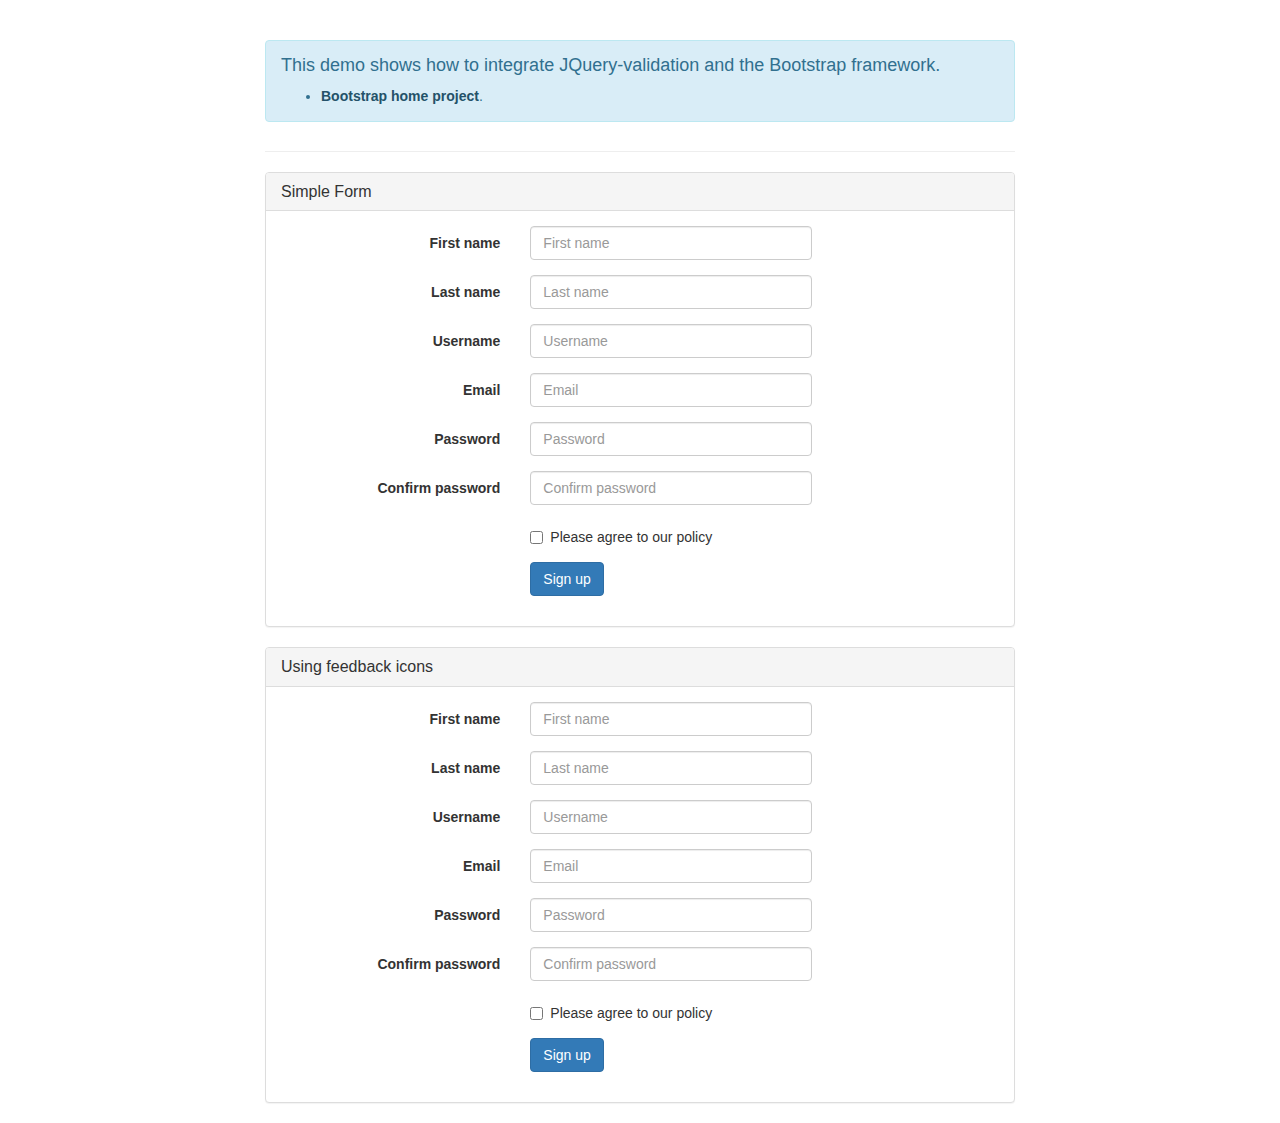
<file: js/jquery-validation-1.19.3/demo/bootstrap/index.html>
<!DOCTYPE html>
<html>
<head>
	<title>JQuery-validation demo | Bootstrap</title>

	<link rel="stylesheet" href="https://maxcdn.bootstrapcdn.com/bootstrap/3.3.5/css/bootstrap.min.css" />

	<script type="text/javascript" src="../../lib/jquery-1.11.1.js"></script>
	<script type="text/javascript" src="../../dist/jquery.validate.js"></script>
</head>
<body>
	<div class="container">
		<div class="row">
			<div class="col-sm-8 col-sm-offset-2">
				<div class="page-header">
					<div class="alert alert-info" role="alert">
						<h4>This demo shows how to integrate JQuery-validation and the Bootstrap framework.</h4>
						<ul>
							<li><a href="https://getbootstrap.com/" class="alert-link">Bootstrap home project</a>.</li>
						</ul>
					</div>
				</div>

				<div class="panel panel-default">
					<div class="panel-heading">
						<h3 class="panel-title">Simple Form</h3>
					</div>
					<div class="panel-body">
						<form id="signupForm" method="post" class="form-horizontal" action="">
							<div class="form-group">
								<label class="col-sm-4 control-label" for="firstname">First name</label>
								<div class="col-sm-5">
									<input type="text" class="form-control" id="firstname" name="firstname" placeholder="First name" />
								</div>
							</div>

							<div class="form-group">
								<label class="col-sm-4 control-label" for="lastname">Last name</label>
								<div class="col-sm-5">
									<input type="text" class="form-control" id="lastname" name="lastname" placeholder="Last name" />
								</div>
							</div>

							<div class="form-group">
								<label class="col-sm-4 control-label" for="username">Username</label>
								<div class="col-sm-5">
									<input type="text" class="form-control" id="username" name="username" placeholder="Username" />
								</div>
							</div>

							<div class="form-group">
								<label class="col-sm-4 control-label" for="email">Email</label>
								<div class="col-sm-5">
									<input type="text" class="form-control" id="email" name="email" placeholder="Email" />
								</div>
							</div>

							<div class="form-group">
								<label class="col-sm-4 control-label" for="password">Password</label>
								<div class="col-sm-5">
									<input type="password" class="form-control" id="password" name="password" placeholder="Password" />
								</div>
							</div>

							<div class="form-group">
								<label class="col-sm-4 control-label" for="confirm_password">Confirm password</label>
								<div class="col-sm-5">
									<input type="password" class="form-control" id="confirm_password" name="confirm_password" placeholder="Confirm password" />
								</div>
							</div>

							<div class="form-group">
								<div class="col-sm-5 col-sm-offset-4">
									<div class="checkbox">
										<label>
											<input type="checkbox" id="agree" name="agree" value="agree" />Please agree to our policy
										</label>
									</div>
								</div>
							</div>

							<div class="form-group">
								<div class="col-sm-9 col-sm-offset-4">
									<button type="submit" class="btn btn-primary" name="signup" value="Sign up">Sign up</button>
								</div>
							</div>
						</form>
					</div>
				</div>

				<div class="panel panel-default">
					<div class="panel-heading">
						<h3 class="panel-title">Using feedback icons</h3>
					</div>
					<div class="panel-body">
						<form id="signupForm1" method="post" class="form-horizontal" action="">
							<div class="form-group">
								<label class="col-sm-4 control-label" for="firstname1">First name</label>
								<div class="col-sm-5">
									<input type="text" class="form-control" id="firstname1" name="firstname1" placeholder="First name" />
								</div>
							</div>

							<div class="form-group">
								<label class="col-sm-4 control-label" for="lastname1">Last name</label>
								<div class="col-sm-5">
									<input type="text" class="form-control" id="lastname1" name="lastname1" placeholder="Last name" />
								</div>
							</div>

							<div class="form-group">
								<label class="col-sm-4 control-label" for="username1">Username</label>
								<div class="col-sm-5">
									<input type="text" class="form-control" id="username1" name="username1" placeholder="Username" />
								</div>
							</div>

							<div class="form-group">
								<label class="col-sm-4 control-label" for="email1">Email</label>
								<div class="col-sm-5">
									<input type="text" class="form-control" id="email1" name="email1" placeholder="Email" />
								</div>
							</div>

							<div class="form-group">
								<label class="col-sm-4 control-label" for="password1">Password</label>
								<div class="col-sm-5">
									<input type="password" class="form-control" id="password1" name="password1" placeholder="Password" />
								</div>
							</div>

							<div class="form-group">
								<label class="col-sm-4 control-label" for="confirm_password1">Confirm password</label>
								<div class="col-sm-5">
									<input type="password" class="form-control" id="confirm_password1" name="confirm_password1" placeholder="Confirm password" />
								</div>
							</div>

							<div class="form-group">
								<div class="col-sm-5 col-sm-offset-4">
									<div class="checkbox">
										<label>
											<input type="checkbox" id="agree1" name="agree1" value="agree" />Please agree to our policy
										</label>
									</div>
								</div>
							</div>

							<div class="form-group">
								<div class="col-sm-9 col-sm-offset-4">
									<button type="submit" class="btn btn-primary" name="signup1" value="Sign up">Sign up</button>
								</div>
							</div>
						</form>
					</div>
				</div>
			</div>
		</div>
	</div>
	<script type="text/javascript">
		$.validator.setDefaults( {
			submitHandler: function () {
				alert( "submitted!" );
			}
		} );

		$( document ).ready( function () {
			$( "#signupForm" ).validate( {
				rules: {
					firstname: "required",
					lastname: "required",
					username: {
						required: true,
						minlength: 2
					},
					password: {
						required: true,
						minlength: 5
					},
					confirm_password: {
						required: true,
						minlength: 5,
						equalTo: "#password"
					},
					email: {
						required: true,
						email: true
					},
					agree: "required"
				},
				messages: {
					firstname: "Please enter your firstname",
					lastname: "Please enter your lastname",
					username: {
						required: "Please enter a username",
						minlength: "Your username must consist of at least 2 characters"
					},
					password: {
						required: "Please provide a password",
						minlength: "Your password must be at least 5 characters long"
					},
					confirm_password: {
						required: "Please provide a password",
						minlength: "Your password must be at least 5 characters long",
						equalTo: "Please enter the same password as above"
					},
					email: "Please enter a valid email address",
					agree: "Please accept our policy"
				},
				errorElement: "em",
				errorPlacement: function ( error, element ) {
					// Add the `help-block` class to the error element
					error.addClass( "help-block" );

					if ( element.prop( "type" ) === "checkbox" ) {
						error.insertAfter( element.parent( "label" ) );
					} else {
						error.insertAfter( element );
					}
				},
				highlight: function ( element, errorClass, validClass ) {
					$( element ).parents( ".col-sm-5" ).addClass( "has-error" ).removeClass( "has-success" );
				},
				unhighlight: function (element, errorClass, validClass) {
					$( element ).parents( ".col-sm-5" ).addClass( "has-success" ).removeClass( "has-error" );
				}
			} );

			$( "#signupForm1" ).validate( {
				rules: {
					firstname1: "required",
					lastname1: "required",
					username1: {
						required: true,
						minlength: 2
					},
					password1: {
						required: true,
						minlength: 5
					},
					confirm_password1: {
						required: true,
						minlength: 5,
						equalTo: "#password1"
					},
					email1: {
						required: true,
						email: true
					},
					agree1: "required"
				},
				messages: {
					firstname1: "Please enter your firstname",
					lastname1: "Please enter your lastname",
					username1: {
						required: "Please enter a username",
						minlength: "Your username must consist of at least 2 characters"
					},
					password1: {
						required: "Please provide a password",
						minlength: "Your password must be at least 5 characters long"
					},
					confirm_password1: {
						required: "Please provide a password",
						minlength: "Your password must be at least 5 characters long",
						equalTo: "Please enter the same password as above"
					},
					email1: "Please enter a valid email address",
					agree1: "Please accept our policy"
				},
				errorElement: "em",
				errorPlacement: function ( error, element ) {
					// Add the `help-block` class to the error element
					error.addClass( "help-block" );

					// Add `has-feedback` class to the parent div.form-group
					// in order to add icons to inputs
					element.parents( ".col-sm-5" ).addClass( "has-feedback" );

					if ( element.prop( "type" ) === "checkbox" ) {
						error.insertAfter( element.parent( "label" ) );
					} else {
						error.insertAfter( element );
					}

					// Add the span element, if doesn't exists, and apply the icon classes to it.
					if ( !element.next( "span" )[ 0 ] ) {
						$( "<span class='glyphicon glyphicon-remove form-control-feedback'></span>" ).insertAfter( element );
					}
				},
				success: function ( label, element ) {
					// Add the span element, if doesn't exists, and apply the icon classes to it.
					if ( !$( element ).next( "span" )[ 0 ] ) {
						$( "<span class='glyphicon glyphicon-ok form-control-feedback'></span>" ).insertAfter( $( element ) );
					}
				},
				highlight: function ( element, errorClass, validClass ) {
					$( element ).parents( ".col-sm-5" ).addClass( "has-error" ).removeClass( "has-success" );
					$( element ).next( "span" ).addClass( "glyphicon-remove" ).removeClass( "glyphicon-ok" );
				},
				unhighlight: function ( element, errorClass, validClass ) {
					$( element ).parents( ".col-sm-5" ).addClass( "has-success" ).removeClass( "has-error" );
					$( element ).next( "span" ).addClass( "glyphicon-ok" ).removeClass( "glyphicon-remove" );
				}
			} );
		} );
	</script>
</body>
</html>
</file>
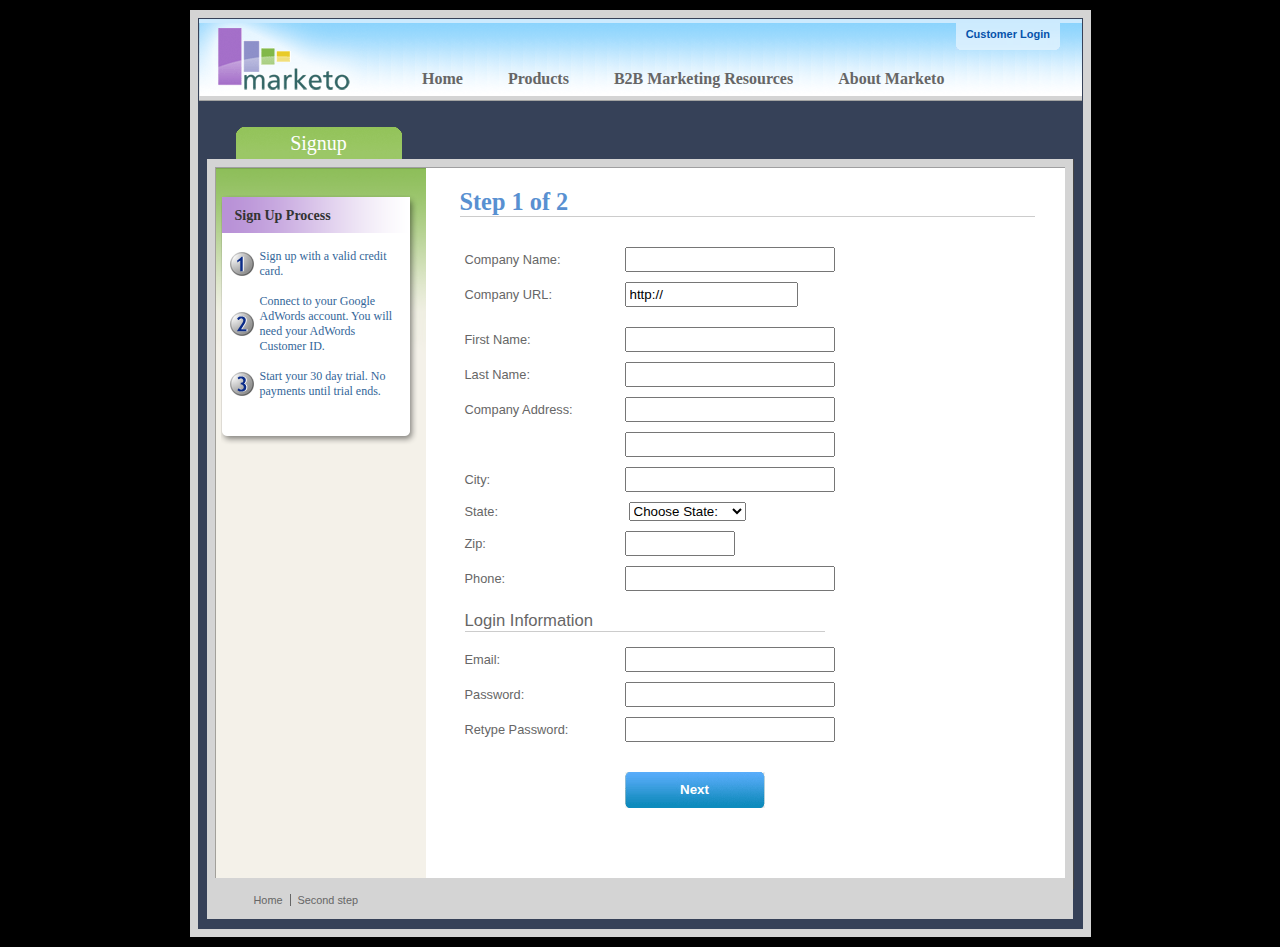
<file: js/jquery-validation-1.19.3/demo/marketo/index.html>
<!DOCTYPE html>
<html lang="en">
<head>
	<meta charset="utf-8">
	<title>Subscription Signup | Marketo</title>
	<script src="../../lib/jquery.js"></script>
	<script src="../../lib/jquery.mockjax.js"></script>
	<script src="../../dist/jquery.validate.js"></script>
	<script src="jquery.maskedinput.js"></script>
	<script src="mktSignup.js"></script>
	<link rel="stylesheet" href="stylesheet.css">
</head>
<body>
<!-- start page wrapper -->
<div id="letterbox">
	<!-- start header container -->
	<div id="header-background">
		<div class="nav-global-container">
			<div class="login">
				<a href="#">
					<span></span>Customer Login</a>
			</div>
			<div class="logo">
				<a href="#">
					<img src="images/logo_marketo.gif" width="168" height="73" alt="Marketo">
				</a>
			</div>
			<div class="nav-global">
				<ul>
					<li>
						<a href="#" class="nav-g01">
							<span></span>Home</a>
					</li>
					<li>
						<a href="#" class="nav-g02">
							<span></span>Products</a>
					</li>
					<li>
						<a href="#" class="nav-g04">
							<span></span>B2B Marketing Resources</a>
					</li>
					<li>
						<a href="#" class="nav-g05">
							<span></span>About Marketo</a>
					</li>
				</ul>
			</div>
		</div>
	</div>
	<!-- end header container -->
	<div class="line-grey-tier"></div>
	<!-- start page container 2 div-->
	<div id="page-container" class="resize">
		<div id="page-content-inner" class="resize">
			<!-- start col-main -->
			<div id="col-main" class="resize" style="">
				<!-- start main content -->
				<div class="main-content resize">
					<div class="action-container" style="display:none;"></div>
					<h1>Step 1 of 2</h1>
					<p>
					</p>
					<br clear="all">
					<div>
						<form id="profileForm" type="actionForm" action="step2.htm" method="get">
							<div class="error" style="display:none;">
								<img src="images/warning.gif" alt="Warning!" width="24" height="24" style="float:left; margin: -5px 10px 0px 0px;">
								<span></span>.
								<br clear="all">
							</div>
							<table cellpadding="0" cellspacing="0" border="0">
								<tr>
									<td class="label">
										<label for="co_name">Company Name:</label>
									</td>
									<td class="field">
										<input id="co_name" class="required" maxlength="40" name="co_name" size="20" type="text" tabindex="1" value="">
									</td>
								</tr>
								<tr>
									<td class="label">
										<label for="co_url">Company URL:</label>
									</td>
									<td class="field">
										<input id="co_url" class="required defaultInvalid url" maxlength="40" name="co_url" style="width:163px" type="text" tabindex="2" value="http://">
									</td>
								</tr>
								<tr>
									<td>
									<td>
								</tr>
								<tr>
									<td class="label">
										<label for="first_name">First Name:</label>
									</td>
									<td class="field">
										<input id="first_name" class="required" maxlength="40" name="first_name" size="20" type="text" tabindex="3" value="">
									</td>
								</tr>
								<tr>
									<td class="label">
										<label for="last_name">Last Name:</label>
									</td>
									<td class="field">
										<input id="last_name" class="required" maxlength="40" name="last_name" size="20" type="text" tabindex="4" value="">
									</td>
								</tr>
								<tr>
									<td class="label">
										<label for="address1">Company Address:</label>
									</td>
									<td class="field">
										<input maxlength="40" class="required" name="address1" size="20" type="text" tabindex="5" value="">
									</td>
								</tr>
								<tr>
									<td class="label"></td>
									<td class="field">
										<input maxlength="40" name="address2" size="20" type="text" tabindex="6" value="">
									</td>
								</tr>
								<tr>
									<td class="label">
										<label for="city">City:</label>
									</td>
									<td class="field">
										<input maxlength="40" class="required" name="city" size="20" type="text" tabindex="7" value="">
									</td>
								</tr>
								<tr>
									<td class="label">
										<label for="state">State:</label>
									</td>
									<td class="field">
										<select id="state" class="required" name="state" style="margin-left: 4px;" tabindex="8">
											<option value="">Choose State:</option>
											<option value="AL">Alabama</option>
											<option value="AK">Alaska</option>
											<option value="AZ">Arizona</option>
											<option value="AR">Arkansas</option>
											<option value="CA">California</option>
											<option value="CO">Colorado</option>
											<option value="CT">Connecticut</option>
											<option value="DE">Delaware</option>
											<option value="FL">Florida</option>
											<option value="GA">Georgia</option>
											<option value="HI">Hawaii</option>
											<option value="ID">Idaho</option>
											<option value="IL">Illinois</option>
											<option value="IN">Indiana</option>
											<option value="IA">Iowa</option>
											<option value="KS">Kansas</option>
											<option value="KY">Kentucky</option>
											<option value="LA">Louisiana</option>
											<option value="ME">Maine</option>
											<option value="MD">Maryland</option>
											<option value="MA">Massachusetts</option>
											<option value="MI">Michigan</option>
											<option value="MN">Minnesota</option>
											<option value="MS">Mississippi</option>
											<option value="MO">Missouri</option>
											<option value="MT">Montana</option>
											<option value="NE">Nebraska</option>
											<option value="NV">Nevada</option>
											<option value="NH">New Hampshire</option>
											<option value="NJ">New Jersey</option>
											<option value="NM">New Mexico</option>
											<option value="NY">New York</option>
											<option value="NC">North Carolina</option>
											<option value="ND">North Dakota</option>
											<option value="OH">Ohio</option>
											<option value="OK">Oklahoma</option>
											<option value="OR">Oregon</option>
											<option value="PA">Pennsylvania</option>
											<option value="RI">Rhode Island</option>
											<option value="SC">South Carolina</option>
											<option value="SD">South Dakota</option>
											<option value="TN">Tennessee</option>
											<option value="TX">Texas</option>
											<option value="UT">Utah</option>
											<option value="VT">Vermont</option>
											<option value="VA">Virginia</option>
											<option value="WA">Washington</option>
											<option value="WV">West Virginia</option>
											<option value="WI">Wisconsin</option>
											<option value="WY">Wyoming</option>
										</select>
									</td>
								</tr>
								<tr>
									<td class="label">
										<label for="zip">Zip:</label>
									</td>
									<td class="field">
										<input maxlength="10" name="zip" style="width: 100px" type="text" class="required zipcode" tabindex="9" value="">
									</td>
								</tr>
								<tr>
									<td class="label">
										<label for="phone">Phone:</label>
									</td>
									<td class="field">
										<input id="phone" maxlength="14" name="phone" type="text" class="required phone" tabindex="10" value="">
									</td>
								</tr>
								<tr>
									<td colspan="2">
										<h2 style="border-bottom: 1px solid #CCCCCC;">Login Information</h2>
									</td>
								</tr>
								<tr>
									<td class="label">
										<label for="email">Email:</label>
									</td>
									<td class="field">
										<input id="email" class="required email" remote="emails.action" maxlength="40" name="email" size="20" type="text" tabindex="11" value="">
									</td>
								</tr>
								<tr>
									<td class="label">
										<label for="password1">Password:</label>
									</td>
									<td class="field">
										<input id="password1" class="required password" maxlength="40" name="password1" size="20" type="password" tabindex="12" value="">
									</td>
								</tr>
								<tr>
									<td class="label">
										<label for="password2">Retype Password:</label>
									</td>
									<td class="field">
										<input id="password2" class="required" equalTo="#password1" maxlength="40" name="password2" size="20" type="password" tabindex="13" value="">
										<div class="formError"></div>
									</td>
								</tr>
								<tr>
									<td></td>
									<td>
										<div class="buttonSubmit">
											<span></span>
											<input class="formButton" type="submit" value="Next" style="width: 140px" tabindex="14">
										</div>
									</td>
								</tr>
							</table>
							<br>
							<br>
						</form>
						<br clear="all">
					</div>
				</div>
				<!-- end main content -->
				<br>
			</div>
			<!-- end col-main -->
			<!-- start left col -->
			<div id="col-left" class="nav-left-back empty resize" style="position: absolute; min-height: 450px;">
				<div class="col-left-header-tab" style="position: absolute;">Signup</div>
				<div class="nav-left"></div>
				<div class="left-nav-callout png" style="top: 15px; margin-bottom: 100px;">
					<img src="images/left-nav-callout-long.png" class="png" alt="">
					<h6>Sign Up Process</h6>
					<a style="background-image: url(images/step1-24.gif); font-weight: normal; text-decoration: none; cursor: default;">Sign up with a valid credit card.</a>
					<a style="background-image: url(images/step2-24.gif); font-weight: normal; text-decoration: none; cursor: default;">Connect to your Google AdWords account.  You will need your AdWords Customer ID.</a>
					<a style="background-image: url(images/step3-24.gif); font-weight: normal; text-decoration: none; cursor: default;">Start your 30 day trial.  No payments until trial ends.</a>
				</div>
				<div class="footerAddress">
					<b>Marketo Inc.</b>
					<br>1710 S. Amphlett Blvd.
					<br>San Mateo, CA 94402 USA
					<br>
				</div>
				<br clear="all">
			</div>
			<!-- end left col -->
		</div>
	</div>
	<!-- end page container 2 divs-->
	<div id="footer-container" align="center">
		<div class="footer">
			<ul>
				<li><a href="..">Home</a>
				</li>
				<li class="line-off"><a href="step2.htm">Second step</a>
				</li>
			</ul>
		</div>
	</div>
	<!-- end page wrapper -->
</div>
</body>
</html>
</file>
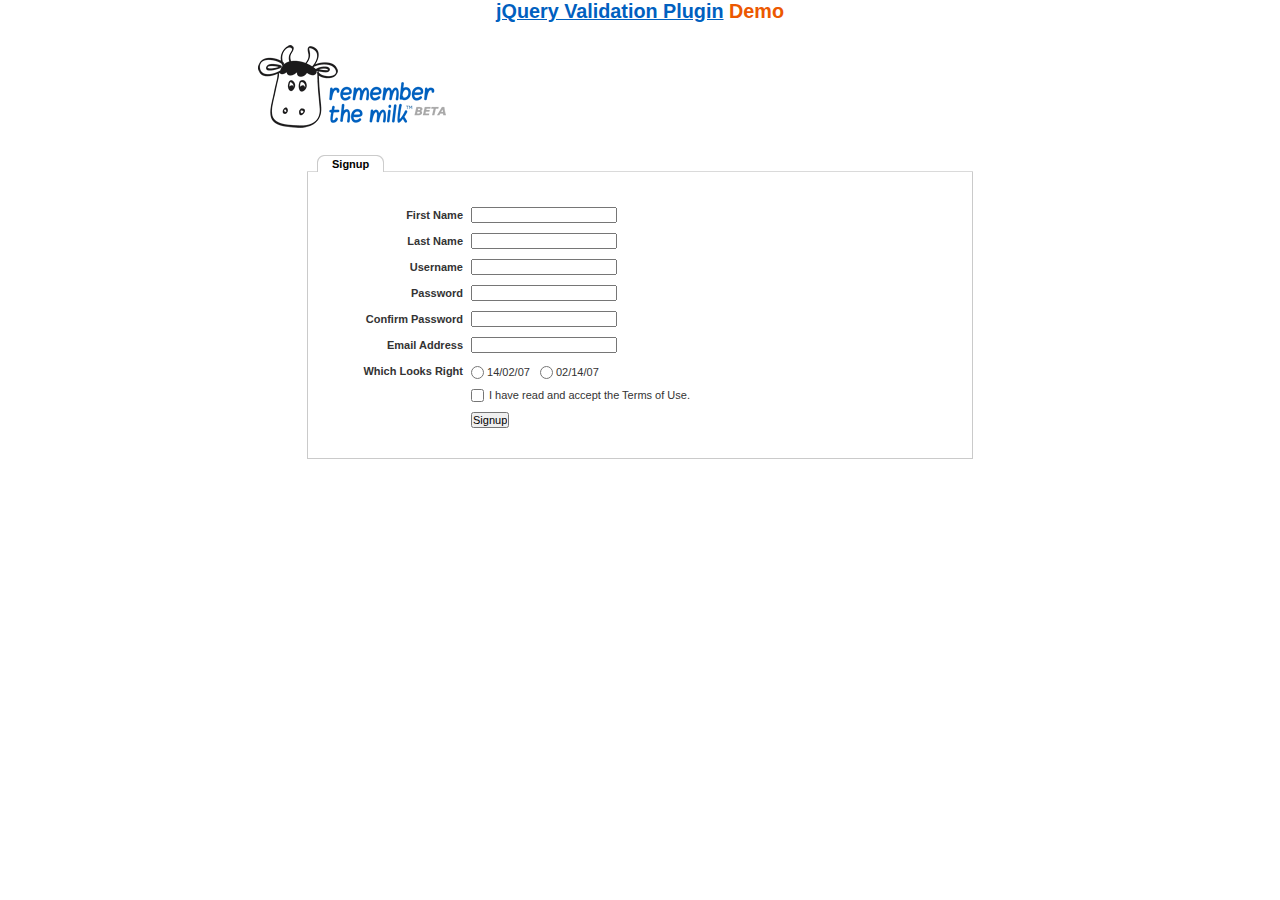
<file: js/jquery-validation-1.19.3/demo/milk/index.html>
<!DOCTYPE html>
<html lang="en">
<head>
	<meta charset="utf-8">
	<title>Remember The Milk signup form - jQuery Validate plugin demo - with friendly permission from the RTM team</title>
	<link rel="stylesheet" href="milk.css">
	<script src="../../lib/jquery.js"></script>
	<script src="../../lib/jquery.mockjax.js"></script>
	<script src="../../dist/jquery.validate.js"></script>
	<script>
	$(document).ready(function() {
		$.mockjax({
			url: "emails.action",
			response: function(settings) {
				var email = settings.data.email,
					emails = ["glen@marketo.com", "george@bush.gov", "me@god.com", "aboutface@cooper.com", "steam@valve.com", "bill@gates.com"];
				this.responseText = "true";
				if ($.inArray(email, emails) !== -1) {
					this.responseText = "false";
				}
			},
			responseTime: 500
		});

		$.mockjax({
			url: "users.action",
			response: function(settings) {
				var user = settings.data.username,
					users = ["asdf", "Peter", "Peter2", "George"];
				this.responseText = "true";
				if ($.inArray(user, users) !== -1) {
					this.responseText = "false";
				}
			},
			responseTime: 500
		});

		// validate signup form on keyup and submit
		var validator = $("#signupform").validate({
			rules: {
				firstname: "required",
				lastname: "required",
				username: {
					required: true,
					minlength: 2,
					remote: "users.action"
				},
				password: {
					required: true,
					minlength: 5
				},
				password_confirm: {
					required: true,
					minlength: 5,
					equalTo: "#password"
				},
				email: {
					required: true,
					email: true,
					remote: "emails.action"
				},
				dateformat: "required",
				terms: "required"
			},
			messages: {
				firstname: "Enter your firstname",
				lastname: "Enter your lastname",
				username: {
					required: "Enter a username",
					minlength: jQuery.validator.format("Enter at least {0} characters"),
					remote: jQuery.validator.format("{0} is already in use")
				},
				password: {
					required: "Provide a password",
					minlength: jQuery.validator.format("Enter at least {0} characters")
				},
				password_confirm: {
					required: "Repeat your password",
					minlength: jQuery.validator.format("Enter at least {0} characters"),
					equalTo: "Enter the same password as above"
				},
				email: {
					required: "Please enter a valid email address",
					minlength: "Please enter a valid email address",
					remote: jQuery.validator.format("{0} is already in use")
				},
				dateformat: "Choose your preferred dateformat",
				terms: " "
			},
			// the errorPlacement has to take the table layout into account
			errorPlacement: function(error, element) {
				if (element.is(":radio"))
					error.appendTo(element.parent().next().next());
				else if (element.is(":checkbox"))
					error.appendTo(element.next());
				else
					error.appendTo(element.parent().next());
			},
			// specifying a submitHandler prevents the default submit, good for the demo
			submitHandler: function() {
				alert("submitted!");
			},
			// set this class to error-labels to indicate valid fields
			success: function(label) {
				// set &nbsp; as text for IE
				label.html("&nbsp;").addClass("checked");
			},
			highlight: function(element, errorClass) {
				$(element).parent().next().find("." + errorClass).removeClass("checked");
			}
		});

		// propose username by combining first- and lastname
		$("#username").focus(function() {
			var firstname = $("#firstname").val();
			var lastname = $("#lastname").val();
			if (firstname && lastname && !this.value) {
				this.value = (firstname + "." + lastname).toLowerCase();
			}
		});
	});
	</script>
</head>
<body>
<h1 id="banner"><a href="https://jqueryvalidation.org/">jQuery Validation Plugin</a> Demo</h1>
<div id="main">
	<div id="content">
		<div id="header">
			<div id="headerlogo">
				<img src="milk.png" alt="Remember The Milk">
			</div>
		</div>
		<div style="clear: both;">
			<div></div>
		</div>
		<div class="content">
			<div id="signupbox">
				<div id="signuptab">
					<ul>
						<li id="signupcurrent"><a href=" ">Signup</a>
						</li>
					</ul>
				</div>
				<div id="signupwrap">
					<form id="signupform" autocomplete="off" method="get" action="">
						<table>
							<tr>
								<td class="label">
									<label id="lfirstname" for="firstname">First Name</label>
								</td>
								<td class="field">
									<input id="firstname" name="firstname" type="text" value="" maxlength="100">
								</td>
								<td class="status"></td>
							</tr>
							<tr>
								<td class="label">
									<label id="llastname" for="lastname">Last Name</label>
								</td>
								<td class="field">
									<input id="lastname" name="lastname" type="text" value="" maxlength="100">
								</td>
								<td class="status"></td>
							</tr>
							<tr>
								<td class="label">
									<label id="lusername" for="username">Username</label>
								</td>
								<td class="field">
									<input id="username" name="username" type="text" value="" maxlength="50">
								</td>
								<td class="status"></td>
							</tr>
							<tr>
								<td class="label">
									<label id="lpassword" for="password">Password</label>
								</td>
								<td class="field">
									<input id="password" name="password" type="password" maxlength="50" value="">
								</td>
								<td class="status"></td>
							</tr>
							<tr>
								<td class="label">
									<label id="lpassword_confirm" for="password_confirm">Confirm Password</label>
								</td>
								<td class="field">
									<input id="password_confirm" name="password_confirm" type="password" maxlength="50" value="">
								</td>
								<td class="status"></td>
							</tr>
							<tr>
								<td class="label">
									<label id="lemail" for="email">Email Address</label>
								</td>
								<td class="field">
									<input id="email" name="email" type="text" value="" maxlength="150">
								</td>
								<td class="status"></td>
							</tr>
							<tr>
								<td class="label">
									<label>Which Looks Right</label>
								</td>
								<td class="field" colspan="2" style="vertical-align: top; padding-top: 2px;">
									<table>
										<tbody>
											<tr>
												<td style="padding-right: 5px;">
													<input id="dateformat_eu" name="dateformat" type="radio" value="0">
													<label id="ldateformat_eu" for="dateformat_eu">14/02/07</label>
												</td>
												<td style="padding-left: 5px;">
													<input id="dateformat_am" name="dateformat" type="radio" value="1">
													<label id="ldateformat_am" for="dateformat_am">02/14/07</label>
												</td>
												<td>
												</td>
											</tr>
										</tbody>
									</table>
								</td>
							</tr>
							<tr>
								<td class="label">&nbsp;</td>
								<td class="field" colspan="2">
									<div id="termswrap">
										<input id="terms" type="checkbox" name="terms">
										<label id="lterms" for="terms">I have read and accept the Terms of Use.</label>
									</div>
									<!-- /termswrap -->
								</td>
							</tr>
							<tr>
								<td class="label">
									<label id="lsignupsubmit" for="signupsubmit">Signup</label>
								</td>
								<td class="field" colspan="2">
									<input id="signupsubmit" name="signup" type="submit" value="Signup">
								</td>
							</tr>
						</table>
					</form>
				</div>
			</div>
		</div>
	</div>
</div>
</body>
</html>
</file>
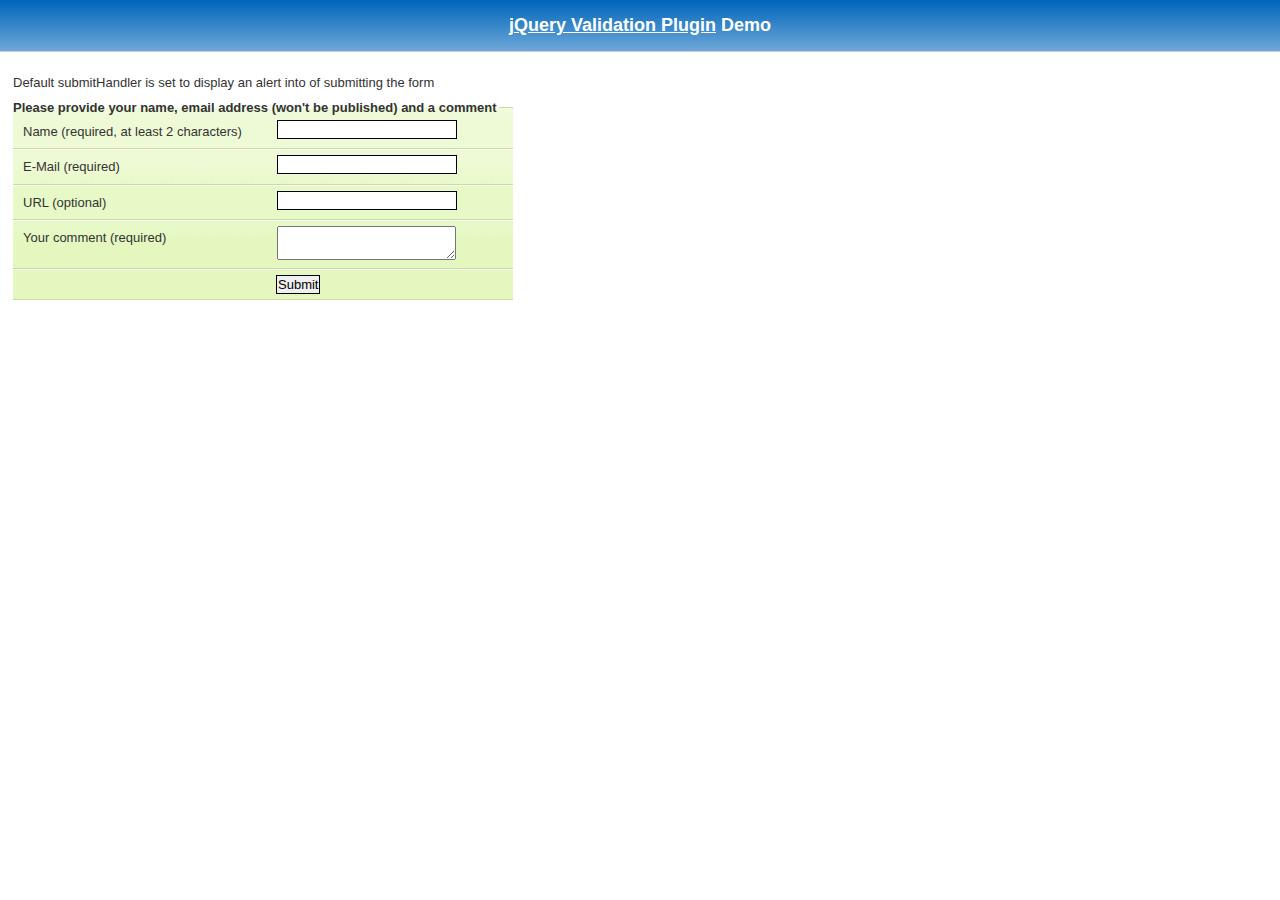
<file: js/jquery-validation-1.19.3/demo/requirejs/index.html>
<!DOCTYPE html>
<html lang="en">
	<head>
		<meta charset="utf-8">
		<title>jQuery validation plug-in - requirejs demo</title>

		<link rel="stylesheet" href="../css/screen.css">

		<style type="text/css">
			#commentForm { width: 500px; }
			#commentForm label { width: 250px; }
			#commentForm label.error, #commentForm input.submit { margin-left: 253px; }
		</style>
</head>
<body>

	<h1 id="banner"><a href="https://jqueryvalidation.org/">jQuery Validation Plugin</a> Demo</h1>
	<div id="main">

		<p>Default submitHandler is set to display an alert into of submitting the form</p>
		<form class="cmxform" id="commentForm" method="get" action="">
			<fieldset>
				<legend>Please provide your name, email address (won't be published) and a comment</legend>
				<p>
					<label for="cname">Name (required, at least 2 characters)</label>
					<input id="cname" name="name" minlength="2" type="text" required>
				</p>
				<p>
					<label for="cemail">E-Mail (required)</label>
					<input id="cemail" type="email" name="email" required>
				</p>
				<p>
					<label for="curl">URL (optional)</label>
					<input id="curl" type="url" name="url">
				</p>
				<p>
					<label for="ccomment">Your comment (required)</label>
					<textarea id="ccomment" name="comment" required></textarea>
				</p>
				<p>
					<input class="submit" type="submit" value="Submit">
				</p>
			</fieldset>
		</form>

		<script>
		var require = {
			paths: {
				"jquery": "../../lib/jquery-3.1.1"
			}
		};
		</script>
		<script src="../../lib/require.js" data-main="app.js"></script>
	</div>
</body>
</html>
</file>
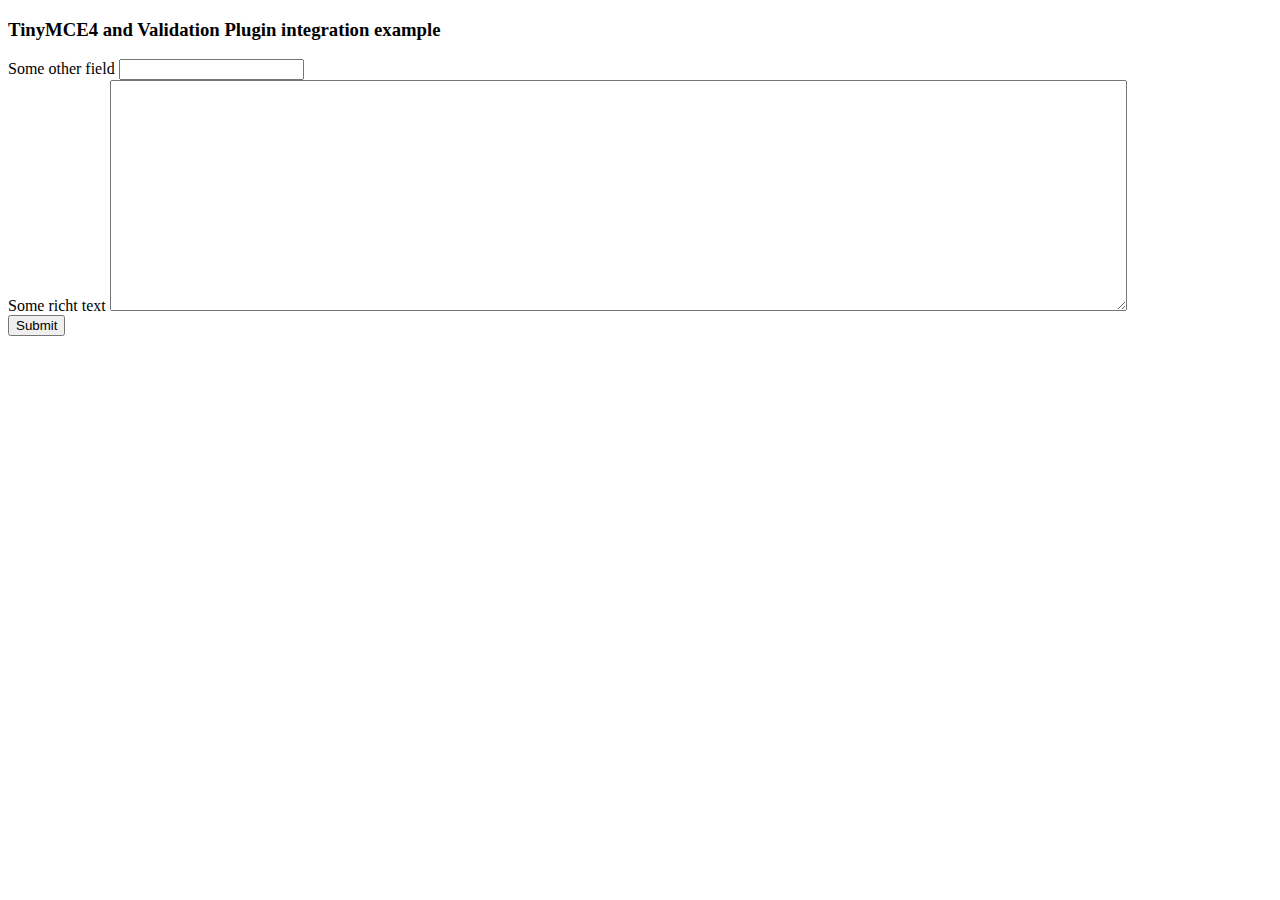
<file: js/jquery-validation-1.19.3/demo/tinymce4/index.html>
<!doctype html>
<html lang="en">
<head>
	<meta charset="utf-8">
	<title>jQuery Validation plugin: integration with TinyMCE</title>
	<script src="../../lib/jquery.js"></script>
	<script src="../../dist/jquery.validate.js"></script>
	<script src="//tinymce.cachefly.net/4.1/tinymce.min.js"></script>
	<script>
	tinymce.init({
		mode: "textareas",

		setup: function(editor) {
			editor.on('change', function(e) {
				tinymce.triggerSave();
				$("#" + editor.id).valid();
			});
		}

	});
	$(function() {
		var validator = $("#myform").submit(function() {
			// update underlying textarea before submit validation
			tinyMCE.triggerSave();
		}).validate({
			ignore: "",
			rules: {
				title: "required",
				content: "required"
			},
			errorPlacement: function(label, element) {
				// position error label after generated textarea
				if (element.is("textarea")) {
					label.insertAfter(element.next());
				} else {
					label.insertAfter(element)
				}
			}
		});
		validator.focusInvalid = function() {
			// put focus on tinymce on submit validation
			if (this.settings.focusInvalid) {
				try {
					var toFocus = $(this.findLastActive() || this.errorList.length && this.errorList[0].element || []);
					if (toFocus.is("textarea")) {
						tinyMCE.get(toFocus.attr("id")).focus();
					} else {
						toFocus.filter(":visible").focus();
					}
				} catch (e) {
					// ignore IE throwing errors when focusing hidden elements
				}
			}
		}
	})
	</script>
	<!-- /TinyMCE -->
</head>
<body>
<form id="myform" action="">
	<h3>TinyMCE4 and Validation Plugin integration example</h3>
	<label>Some other field</label>
	<input name="title">
	<br>
	<label>Some richt text</label>
	<textarea id="content" name="content" rows="15" cols="80" style="width: 80%"></textarea>
	<br>
	<input type="submit" name="save" value="Submit">
</form>
</body>
</html>
</file>
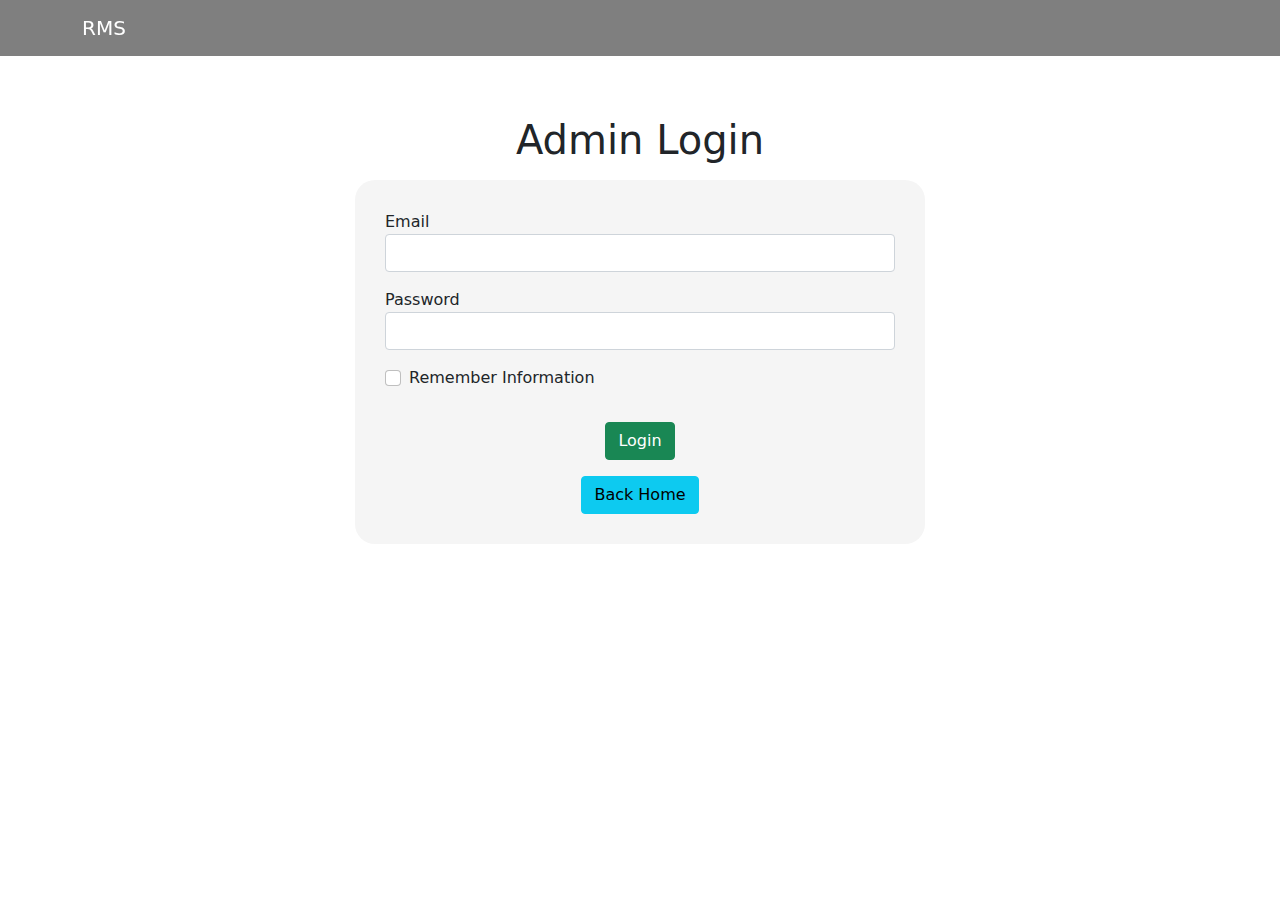
<file: adminlogin.html>
<!DOCTYPE html>
<html lang="en">
  <head>
    <!-- Required meta tags -->
    <meta charset="utf-8" />
    <meta
      name="viewport"
      content="width=device-width, initial-scale=1, shrink-to-fit=no"
    />
    <!-- Bootstrap CSS -->
    <link rel="stylesheet" href="css/bootstrap.css" />
    <link rel="stylesheet" href="css/login.css" />

    <title>RSM | Admin login</title>
  </head>
  <body>
    <header class="pb-5">
      <nav class="navbar navbar-expand-md navbar-dark bg-inverse fixed-top">
        <div class="container">
          <a href="index.html" class="navbar-brand">RMS</a>
        </div>
      </nav>
    </header>
    <main>
      <section class="container pt-5">
        <h1 class="form-header mb-3">Admin Login</h1>
        <div class="row">
          <form action="" id="adminlogin">
            <div class="form-group mb-3">
              <label for="email">Email</label>
              <input
                type="email"
                name="email"
                id="email"
                class="form-control"
              />
            </div>
            <div class="form-group mb-3">
              <label for="pass">password</label>
              <input
                type="password"
                name="password"
                id="pass"
                class="form-control"
              />
            </div>
            <div class="mb-3">
              <div class="form-check">
                <input
                  type="checkbox"
                  class="form-check-input"
                  id="saveAdmin"
                />
                <label for="saveAdmin" class="form-check-label"
                  >Remember information</label
                >
              </div>
            </div>
            <div class="col text-center">
              <button type="submit" class="btn btn-success mb-3 mt-3">
                Login
              </button>
            </div>
            <div class="col text-center">
              <a href="index.html" id="back" class="btn btn-info">Back Home</a>
            </div>
          </form>
        </div>
      </section>
    </main>
    <script src="js/jquery-3.5.1.slim.js"></script>
    <script src="js/bootstrap.js"></script>
  </body>
</html>
</file>
<file: css/style.css>
@import url('https://fonts.googleapis.com/css2?family=Source+Serif+Pro&display=swap');

.cover {
  background: url('../img/background.jpg') top no-repeat;
  background-size: cover;
  background-position: center;
  display: table;
  height: 100vh;
  padding: 0 20%;
  width: 100%;
  position: relative;
  box-shadow: inset 0 0 100px #000000, inset -0 -0 100px #000000;
}

.cover-heading {
  text-transform: uppercase;
  text-align: center;
  color: white;
  display: table-cell;
  vertical-align: middle;
  letter-spacing: -2px;
}

.navbar.bg-inverse {
  background: rgba(0, 0, 0, 0.5);
}

form.error {
  color: #ff0000;
}
label {
  text-transform: capitalize;
}

.footer-link {
  float: right;
  padding-right: 20px;
  text-transform: capitalize;
  color: red;
  text-decoration: none;
}

.footer-link:hover {
  color: #ffffff;
  text-decoration: none;
}
/* style for profile */

.info h4 {
  text-transform: capitalize;
  font-size: 30px;
}

.info ul li {
  list-style: none;
}
.info ul li a {
  text-decoration: none;
  color: #000000;
}
.info ul li a:hover {
  color: rgb(107, 45, 45);
}

.post form {
  background: whitesmoke;
  padding: 20px;
  border-radius: 20px;
}

.post h1 {
  font-family: source serif pro, sans-serif;
}
.post form textarea {
  height: 100px;
  margin-bottom: 20px;
}

/* style for the tabs */
.tabs {
  margin-top: 1rem;
  padding-top: 1rem;
  border-bottom: 3px solid lightgray;
  width: 100%;
}

.tabs .container {
  display: grid;
  grid-template-columns: repeat(3, 1fr);
  justify-content: center;
  align-items: center;
  text-align: center;
}

.tabs .container > div:hover {
  color: aqua;
  cursor: pointer;
}

.tab-border {
  border-bottom: blue 4px solid;
}

.tab-1-content-inner {
  margin-top: 1rem;
}

#tab-1-content,
#tab-2-content,
#tab-3-content {
  display: none;
}

.show {
  display: block !important;
}
</file>
<file: js/jquery-validation-1.19.3/demo/marketo/stylesheet.css>
:-moz-any-link :focus {
	outline: none;
}

:focus {
	-moz-outline-style: none;
	outline: none;
}

body {
	font-size: 80%;
	margin: 0;
	padding: 0;
	font-family: tahoma, geneva, sans-serif;
	background-color: #000000;
}

a {
	color: #0653AB;
	outline: 0px;
	text-decoration: none;
}

a:hover {
	outline: 0px;
	text-decoration: underline;
}

img {
	border: 0px;
}

/* s1.0 - Page Containers */
#letterbox {
	margin: 10px auto;
	width: 883px;
	background-color: #364158;
	border: 8px solid #D4D4D4;
	padding: 1px 1px 10px 1px;
}

#header-background {
	background: url(images/back_nav_blue.gif) repeat-x;
	margin: 0px auto;
	padding: 0px;
	height: 73px;
	width: 883px;
	border-top: 4px solid #CCEAFE;
	border-bottom: 4px solid #D4D4D4;
}

#page-container {
	width: 866px;
	margin: 0px auto;
	margin-top: 33px; /* pad from top menu to actions buts*/
	margin-bottom: -11px;
	padding-top: 8px;
	padding-bottom: 8px;
	background-color: #D4D4D4; /* light grey*/
	border-right: 1px solid #464646;
}

#page-content-inner {
	width: 849px;
	margin: 0px auto;
	border-top: 1px solid #9F9FA0;
	border-left: 1px solid #A2A09A;
	background-color: #F4F1E9;
	position: relative;
}

#page-content-inner #col-left {
	width: 210px;
	float: left;
	background-color: #F4F1E9;
}

#page-content-inner #col-main {
	width: 639px;
	background-color: #ffffff;
	position: absolute;
	right: 0px;
	top: 0px;
}

#footer-container {
	width: 866px;
	position: relative;
	left: 8px;
	padding: 2px 0px 10px 0px;
	background-color: #D4D4D4; /* light grey*/
}

/* s2.0 - Global navigation bar */
.nav-global-container {
	width: 880px;
	margin: 0px auto;
	position: relative;
}

* html .nav-global-container { /* ie6 fix*/
	margin-bottom: -6px;
}

.login {
	position: absolute;
	right: 20px;
	text-align: center;
}

.login a,.login a span {
	display: block;
	height: 18px;
	font-size: 11px;
	background: url(images/login-sprite.gif) right -5px no-repeat;
	text-decoration: none;
	font-weight: bold;
	padding: 5px 10px 5px 10px;
	position: relative;
}

.login a:hover {
	color: #000000;
	text-decoration: underline;
}

div.login a span {
	background-position: left -105px;
	width: 4px;
	position: absolute;
	top: 0px;
	left: 0px;
	padding: 5px 0px 5px 0px;;
}

div.login a:hover span {

}

.logo {
	float: left;
	margin: 0px 0px -5px 0px; /* neg marging for ie6 */
}

.logo img {
	border: 0px;
	margin-left: -1px;
}

.nav-global {
	float: left;
	width: 645px;
	margin: 40px 0px 0px 40px;
	background-color: transparent;
}

.nav-global ul {
	margin: 0px;
	padding: 0px;
	list-style: none;
}

.nav-global li {
	float: left;
	white-space: nowrap;
}

div.nav-global li a,div.nav-global li a span {
	background-image: url(images/tab-sprite.gif);
	background-position: right 100px;
	background-repeat: no-repeat;
	height: 32px;
	color: #666666;
	text-decoration: none;
	font: bold 16px 'trebuchet ms';
	margin-right: 15px;
	display: block;
	position: relative;
	padding: 7px 15px 0px 15px;
}

div.nav-global li a:hover {
	background-position: right 0px;
	color: #333333;
}

div.nav-global li a:hover span {
	background-position: left -100px;
	display: block !important;
}

div.nav-global li a span {
	background-position: left 150px;
	width: 4px;
	position: absolute;
	left: 0px;
	top: 0px;
	padding: 7px 0px 0px 0px;
}

body.safari div.nav-global li a span {
	display: none;
}

div.nav-global li a.on,div.nav-global li a.on:hover {
	background-position: right -55px;
	color: #FFFFFF;
}

div.nav-global li a.on span,div.nav-global li a.on:hover span {
	background-position: left -155px;
	display: block !important;
}

div.action-container {
	position: relative;
	top: -45px;
	cursor: pointer;
}

div.action-icon-container {
	position: absolute;
	top: -17px;
	left: -17px;
	z-index: 10;
	width: 100px;
	height: 100px;
	overflow: hidden;
}

div.action-icon {
	border: 0px;
	position: absolute;
	top: -0px;
	left: 0px;
}

div.action-button-container {
	height: 106px;
	width: 180px;
	overflow: hidden;
	position: absolute;
	top: 0px;
	left: 0px;
	z-index: 5;
}

img.action-icon {
	border: 0px;
	position: absolute;
	top: 0px;
	left: 0px;
	z-index: 0
}

div.action-text {
	z-index: 20;
	color: #FFFFFF;
	position: absolute;
	left: 40px;
	top: 12px;
	font: 14px tahoma, geneva;
	padding-top: 30px;
}

div.bigbuttons {
	top: -20px;
}

div.action-header {
	z-index: 21;
	position: absolute;
	left: 40px;
	top: 10px;
}

div.action-header b {
	font: bold 17px tahoma, geneva;
	display: block;
	margin-bottom: 10px;
	color: #0b2c89;
	position: absolute;
	top: 0px;
	left: 0px;
	width: 130px;
}

div.action-header b.shadow {
	top: 1px;
	left: 1px;
	color: #d5d5d5;
}

img.action-button {
	position: relative;
}

div.hover img.action-button {
	top: -131px;
}

div.on img.action-button {
	top: -261px;
}

/* s3.0 - top of content Action Buttons */
.action-buttons {
	width: 100%; /* ie6 requires */
}

.action-buttons ul {
	position: relative;
	padding: 0px;
}

.action-buttons li {
	position: relative; /* ie6 fix */
	float: left;
	list-style: none;
	text-align: center;
	line-height: 16px;
	margin: -61px 0px 0px 0px;
}

.action-home li {
	margin: -49px 0px 0px 0px;
}

.action-buttons  a {
	display: block;
	height: 110px;
	width: 175px;
	padding: 14px 0px 0px 25px;
	text-decoration: none;
	font-size: 12px;
	font-weight: bold;
	color: #ffffff;
}

.action-buttons li span {
	color: #053880;
	line-height: 47px;
	font-size: 17px;
}

div.action-bottom {
	margin: 15px 0px 10px 0px;
	float: left;
}

div.action-bottom a {
	height: 61px;
	width: 178px;
	border: 0px;
	background: url(images/action-bottom.gif) no-repeat 0px 0px;
	color: #0b2c89;
	float: left;
	position: relative;
	font: bold 17px tahoma, geneva;
	text-decoration: none;
	margin-right: 10px;
}

div.action-bottom a span {
	position: absolute;
	top: 15px;
	left: 40px;
}

div.action-bottom a span.shadow {
	top: 16px;
	left: 41px;
	color: #d4d4d4;
}

.line-grey {
	background: url(images/line-grey.gif) 0 0 repeat-x;
	height: 2px;
	margin: 8px 25px 20px 0;
}

/* s4.0 - Home Hero Area */
.hero-background {
	position: relative;
	width: 880px;
	background: url(images/back_home-hero.jpg) 10px 0px no-repeat;
	height: 211px;
	margin: -20px 0px 45px 0px;
}

.hero-text {
	float: right;
	width: 626px;
	margin-top: 26px;
}

.hero-text a { /* Sign Up Now Button */
	padding: 5px 32px 0px 0px;
	float: right;
}

.hero-text h1 {
	font-size: 2.3em;
	line-height: 1.2em;
	color: #333333;
	font-family: Trebuchet MS;
	margin: 12px 0px 10px 10px;
}

.hero-text h2 {
	margin: 0px;
	font-weight: normal;
	font-size: 1.35em;
	margin: 5px 0px 13px 10px
}

/* s4.1 - Home Left Header tab */
.col-left-header-tab {
	position: relative; /* ie6 fix */
	background: url(images/tab_green.gif) 0 0 no-repeat;
	height: 30px;
	width: 166px;
	text-align: center;
	color: #ffffff;
	font: 20px 'trebuchet ms';
	padding-top: 2px;
	margin-top: -41px;
	margin-left: 20px;
	line-height: 29px;
	margin-bottom: 8px;
	display: block;
}

.col-left-header-tab a {
	color: #FFFFFF;
}

.callout-green {
	background: url(images/back_green-fade.gif) 0 0 repeat-x;
	font-size: 1.2em;
	padding: 10px 15px 20px 13px;
	color: #303B52;
	line-height: 1.4em;
}

/* s4.2 - Home Left Quote */
.callout-tan {
	color: #666666;
}

.callout-tan h1 {
	background: #F4F1E9 url(images/back_tan-fade.gif) 0 0 repeat-y;
	font-size: 1.1em;
	text-align: center;
	margin: 0px;
	padding: 11px 5px 11px 2px;
	color: #333333;
}

.callout-tan p {
	margin: 0px;
	margin-top: 5px;
	line-height: 1.4em;
	padding: 5px 10px 7px 13px;
}

.callout-tan p img {
	float: left;
	margin: 5px 10px 5px 0px;
}

.callout-tan div {
	text-align: left;
	padding: 5px 10px 7px 0px;
	font-weight: bold;
}

/* s4.3 - purple home boxes */
.box-purple {
	background: #C6C8E3 url(images/back_home-icons.png) 0px 0px repeat-x;
	border-left: 1px solid #ffffff;
	color: #333333;
	width: 581px;
	padding: 10px 15px 20px 15px;
}

div.box-purple a {

}

.box-purple h1 {
	font-size: 1.5em;
	margin: 10px 0px -15px 0px;
}

.box-purple li {
	margin: 0px 0px 0px -23px;
	line-height: 1.6em;
	font-size: 1em;
}

.box-purple  div {
	padding: 0px 0px 0px 110px;
}

.icon-text01 {
	background-image: url(images/icon_search-engine-market.png);
	background-repeat: no-repeat;
}

* html .icon-text01 {
	width: 460px; /* must have a width or heigh tag for ie6*/
	background-image: none;
	filter: progid : DXImageTransform . Microsoft .
		AlphaImageLoader(src = "images/icon_search-engine-market.png",
		sizingMethod = "crop");
}

.icon-text02 {
	background: url(images/icon_landing-pages.png) 0 0 no-repeat;
}

* html .icon-text02 {
	width: 460px; /* must have a width or heigh tag for ie6*/
	background-image: none;
	filter: progid : DXImageTransform . Microsoft .
		AlphaImageLoader(src = "images/icon_landing-pages.png", sizingMethod =
		"crop");
}

.icon-text03 {
	background: url(images/icon_salesforce.png) 0 0 no-repeat;
}

* html .icon-text03 {
	width: 460px; /* must have a width or heigh tag for ie6*/
	background-image: none;
	filter: progid : DXImageTransform . Microsoft .
		AlphaImageLoader(src = "images/icon_salesforce.png", sizingMethod =
		"crop");
}

/* s4.4 - news home boxes */
.callout-news {
	color: #555555;
	float: left;
	width: 49%;
	margin: 10px 1px 0px 0px;
	padding-bottom: 20px;
	text-align: left;
}

.line-news-r {
	border-right: 1px solid #D4D4D4;
}

.callout-news h1 {
	background-color: #EEEEEE;
	font-size: 1.2em;
	margin: 0px;
	padding: 11px 5px 11px 15px;
	color: #333333;
}

.callout-news p {
	margin: 10px 0px 0px 10px;
	padding: 0px 10px 7px 20px;
	background: url(images/news.gif) no-repeat left 1px;
}

.callout-news p a {

}

.callout-news ul {
	list-style-type: none;
	padding: 0;
	margin: 10px 0 0 10px;
}

.callout-news li {
	background: url(images/icon_news.gif) no-repeat left 2px;
	padding: 0px 5px 5px 20px;
}

.callout-news li a {
	display: block;
	margin-bottom: 5px;
}

.callout-news div {
	text-align: right;
}

#scrollup {
	position: relative;
	overflow: hidden;
	height: 440px;
	width: 200px
}

.headline {
	position: absolute;
	top: 600px;
	left: 5px;
	height: 585px;
	width: 190px;
	font: normal 12px tahoma, geneva !important;
}

div.more {
	margin: 5px 0px 0px 0px;
	padding: 0px 10px 0px 0px;
	letter-spacing: inherit;
}

div.more a {
	background: transparent url(images/arrow_r-blue.gif) no-repeat right 2px
		;
	font-weight: bold;
	padding: 0px 20px 0px 0px;
	font-weight: bold;
	text-decoration: none;
}

div.more a:hover {
	text-decoration: underline;
}

/* sX.0 - Left Nav */
.nav-left-back {
	background: url(images/back_nav_side.gif) 0 0 repeat-x;
}

div.empty {
	background: #F1F0E5 url(images/back_green-fade.gif) 0 0 repeat-x;
}

div.empty div.callout-green {

}

.nav-left {
	padding-top: 12px;
	/*background: url(images/logo_marketo_square.gif) 0 0 no-repeat;*/
	width: 210px;
}

.nav-left ul {
	margin: 0px;
	padding: 0px;
	list-style: none;
}

.nav-left li a {
	display: block;
	height: 24px;
	text-decoration: none;
	font-size: 12px;
	font-weight: bold;
	color: #ffffff;
	border-top: 1px solid #B3D38D;
	border-bottom: 1px solid #7CA84E;
	border-left: 1px solid #97B973;
	padding: 6px 0px 0px 20px;
}

.nav-left a:hover,.nav-left a.active:hover,#nav-left-sub a:hover {
	color: #4C6F28;
	background-color: #F4F1E9;
}

.nav-left a.open {
	background-image: url(images/arrow_d-green.gif);
	background-repeat: no-repeat;
	background-position: 6px 11px;
}

.nav-left-header-tab {
	position: relative; /* ie6 fix */
	background: url(images/tab_green.gif) 0 0 no-repeat;
	height: 32px;
	width: 166px;
	text-align: center;
	color: #ffffff;
	margin: -41px 0px 0px 22px;
	line-height: 22px;
	margin-bottom: 8px;
	display: block;
}

div.empty div.nav-left-header-tab {
	background: url(images/tab_green2.gif) 0 0 no-repeat;
}

.nav-left a.active {
	/* background: url(images/arrow_d-green.gif) 5px 10px no-repeat; */
	display: block;
	height: 24px;
	text-decoration: none;
	font-size: 12px;
	font-weight: bold;
	background-color: #F4F1E9;
	color: #4C6F28;
	border-top: 1px solid #D1E5BB;
	border-bottom: 1px solid #B0CB95;
	border-left: 1px solid #DADADA;
	padding: 6px 0px 0px 20px;
}

#nav-left-sub a {
	display: block;
	height: 24px;
	text-decoration: none;
	font-size: 12px;
	font-weight: bold;
	background-color: #D6E8C4;
	color: #4C6F28;
	border-top: 1px solid #D6E8C4;
	border-bottom: 1px solid #B0CB95;
	border-left: 1px solid #97B973;
	border-right: 1px solid #8DBE5A;
	padding: 6px 0px 0px 30px;
}

* html #nav-left-sub { /* ie6 fix */
	margin-top: -1px;
}

*+html #nav-left-sub { /* ie7 fix */
	margin-top: -1px;
}

#nav-left-sub a.active-page {
	display: block;
	height: 24px;
	text-decoration: none;
	font-size: 12px;
	font-weight: bold;
	background-color: #ffffff;
	color: #666666;
	border-top: 0px solid #7CA84E;
	border-bottom: 1px solid #B0CB95;
	border-left: 1px solid #97B973;
	border-right: 0px solid #8DBE5A;
	padding: 6px 0px 0px 30px;
	cursor: default; /* turns off hand icon for link */
}

/* sX.0 -  Main Content */
.main-content {
	color: #666666;
	position: absolute;
	right: 20px;
	padding-top: 20px;
	width: 585px;
	padding-bottom: 20px;
}

div.main-content div.main-content {

}

.main-content h1 {
	color: #5890D1;
	font-size: 1.9em;
	font-family: Trebuchet MS;
	border-bottom: 1px solid #cccccc;
	margin: 0px 10px 0px 0px;
}

.main-content h2 {
	color: #666666;
	font-size: 1.3em;
	font-weight: normal;
	margin: 10px 10px 5px 0px;
}

.main-content p {
	margin: 10px 10px 10px 0px;
	line-height: 1.55em;
}

/* sX.1 -  Main Content Sub Styles */
.sub-grey {
	border-top: 1px solid #D4D4D4;
	border-bottom: 1px solid #D4D4D4;
	background-color: #F4F4F4;
	margin: 10px 10px 0px 0px;
	padding: 0px 10px 20px 15px;
}

.sub-white {
	margin: 10px 10px 0px 0px;
	padding: 0px 10px 20px 15px;
}

img.screen-grab-r {
	margin-right: -8px;
	text-align: right;
	padding: 0px 0px 0px 10px;
}

div.main-content a.screenshot {
	float: right;
	padding: 10px 10px 0px 0px
}

.content-foot {
	border-top: 1px solid #D4D4D4;
	font-size: .9em;
	line-height: 1.45em;
	margin: 10px 20px 0px 0px;
	padding: 10px 10px 30px 0px;
}

div.main-content ul {
	position: relative;
	left: -25px;
}

div.main-content li {
	margin-bottom: 5px;
	list-style-type: disc
}

div.main-content li a {
	color: #6A6CB0;
}

/* sX.0 - Footer */
div.footer {
	color: #666666;
	font-size: .85em;
	font-weight: normal;
	height: 18px;
	margin: 0px auto;
	font-family: Tahoma, Geneva, sans-serif;
	margin-top: 10px;
}

.footer ul {
	list-style-type: none;
}

.footer li {
	float: left;
	border-right: 1px solid #666666;
	padding: 0px 7px 0px 7px;
	margin-top: 3px;
}

.footer a {
	color: #666666;
	text-decoration: none;
}

.footer a:hover {
	color: #0653AB;
	text-decoration: none;
}

.footer li.line-off {
	border-right: 0px solid #ffffff;
}

div.footer strong {
	font-weight: normal;
}

/* sX.0 - General Colors */
.line-grey,.line-grey-tier {
	border-top: 1px solid #A3A3A2;
}

.line-grey-tier {
	padding-bottom: 25px;
}

.bottom {
	height: 10px;
}

div.p10bottom {
	padding-bottom: 10px;
}

.clear {
	clear: both;
}

table.grid {
	background: #EEEEEE;
}

table.grid th {
	background-color: #F4F4F4;
}

table.grid td {
	background-color: #FFFFFF;
}

div.buttonSubmit {
	position: relative;
}

div.buttonSubmit input,div.buttonSubmit span {
	height: 36px;
	position: relative;
	background-image: url(images/button-submit.gif);
	background-repeat: no-repeat;
	background-position: right 0px;
	float: left;
	color: #FFFFFF;
	font-weight: bold;
	padding: 0px 15px 2px 15px;
	margin: 20px 0px 20px 0px;
	border: 0px;
	cursor: pointer;
	z-index: 5;
}

div.buttonSubmit input {
	width: auto;
}

div.buttonSubmit span {
	width: 4px;
	position: absolute;
	left: 0px;
	top: 0px;
	background-position: left -36px;
	padding: 0px 0px 0px 0px;
	z-index: 10;
}

body.safari div.buttonSubmit span {
	display: none
}

div.buttonSubmitHover input {
	background-position: right -72px;
}

div.buttonSubmitHover span {
	background-position: left -108px;
}

a.demoLink {
	padding: 1px 10px 0px 17px;
	height: 24px;
	background: url(images/bullet_triangle_blue.gif) no-repeat 0px 4px;
	display: block;
	float: left;
}

div.callout-tan a {
	background: none;
	color: #0653AB;
	margin: auto;
	display: block;
}

div.callout-tan a:hover {
	background: none;
	color: #0653AB;
}

label.error {
	display: block;
	color: red;
	font-style: italic;
	font-weight: normal;
}

input.error {
	border: 2px solid red;
}

p.demoBlock {
	border-bottom: 1px solid #DDDDDD;
	padding-bottom: 10px;
}

div.left-nav-callout {
	height: 200px;
	width: 190px;
	top: 55px;
	left: 5px;
	position: relative;
	padding-left: 9px;
	padding-top: 13px;
}

div.left-nav-callout img.png {
	position: absolute;
	z-index: 0;
	top: 0px;
	left: 0px;
}

div.left-nav-callout h6 {
	font: bold 14px tahoma, geneva;
	color: #333333;
	height: 36px;
	padding-left: 5px;
	margin: 0px;
	position: relative;
	z-index: 10;
}

div.left-nav-callout a {
	background: url(images/monitor24.gif) no-repeat 0px center;
	padding: 5px 0px 5px 30px;
	display: block;
	font: bold 12px tahoma, geneva;
	color: #336699;
	margin-bottom: 5px;
	position: relative;
	z-index: 10;
	width: 140px;
}

form table td {
	padding: 5px;
}

form table input {
	width: 200px;
	padding: 3px;
	margin: 0px;
}

textarea {
	width: 400px
}

td.label {
	width: 150px;
}

tr.required td.label {
	font-weight: bold;
	background: url(/images/forms/backRequiredGray.gif) no-repeat right
		center;
}

div.subTableDiv {
	width: 500px;
}

div.subTableDiv td.label {
	width: 135px;
}

ul#homeBlog li div.description {
	display: none;
}

td.field input.error, td.field select.error, tr.errorRow td.field input,tr.errorRow td.field select {
	border: 2px solid red;
	background-color: #FFFFD5;
	margin: 0px;
	color: red;
}

tr td.field div.formError {
	display: none;
	color: #FF0000;
}

tr.errorRow td.field div.formError {
	display: block;
	font-weight: normal;
}

div.error {
	color: red;
}

div.error a {
	color: #336699;
	font-size: 12px;
	text-decoration: underline
}

div.tooltip {
	position: absolute;
	left: 30px;
	bottom: 0px;
	display: none; /* in case javascript is disabled */
	width: 170px;
	background-color: #F4F1E9;
	z-index: 100;
	padding: 10px;
	border: 1px solid #CCCCCC;
}

div.offerbox {
	width: 125px;
	float: left;
	position: relative;
}

div.offerbox h3 {
	font: bold 17px tahoma, geneva;
	color: #333333;
	height: 55px;
	margin: 0px auto;
	text-align: center;
}

div.offerbox h4 {
	height: 100px;
	font: normal 13px tahoma, geneva;
	margin: 0px;
}

div.offerbox h5 {
	font: bold 14px tahoma, geneva;
	margin: 0px;
	height: 55px;
}

div.offerbox h5 small {
	float: left;
	font-weight: normal;
	font-size: 10px;
}

div.offerbox div.learnmore {
	padding-left: 25px;
}

div#marketoEditions {
	background: url(images/buynowBack.gif) no-repeat;
	width: 584px;
	height: 376px;
	float: left;
	position: relative;
	margin-bottom: 10px;
}

div.offerHeader {
	background: #0D8BBD;
	position: absolute;
	top: 20px;
	width: 266px;
	height: 34px;
	border: 1px solid #e1e4e2;
}

div.offerHeader span {
	font: 20px 'trebuchet ms';
	color: #FFFFFF;
	position: absolute;
	left: 0px;
	top: 0px;
}

div.offerHeader span.shadow {
	font: 20px 'trebuchet ms';
	color: #333333;
	position: absolute;
}

div.offerbox div.buttonSubmit {
	margin: 5px 0px 0px 10px;
}

div.footerAddress {
	position: absolute;
	bottom: 30px;
	left: 20px;
	color: #666666;
	font-size: 11px;
	display: none;
}
</file>
<file: js/jquery-validation-1.19.3/demo/milk/milk.css>
/* GENERAL ELEMENTS */

* { margin: 0; padding: 0; }

body, input, select, textarea { font-family: verdana, arial, helvetica, sans-serif; font-size: 11px; }
body { color: #333;  background-color: #fff; text-align: center; }

a:link { color:#0060BF; text-decoration: underline; }
a:visited { color:#0060BF; text-decoration: underline; }
a:active { color:#0060BF; text-decoration: underline; }
a:hover { color:#000000; text-decoration: underline; }
	
h1, h2, h3, h4, h5, h6 { font-family: "Lucida Grande", "Lucida Sans Unicode", geneva, verdana, arial, helvetica, sans-serif; font-weight: bold; color: #666; }
h1 { font-size: 1.8em; margin: 0em 0em 0.6em 0em; color: #EC5800; }
h2 { font-size: 1.5em; margin: 1.2em 0em 0.4em 0em; }
h3 { font-size: 1.4em; margin: 1.2em 0em 0.4em 0em; color: #EC5800; }
h4 { font-size: 1.2em; margin: 1.2em 0em 0.4em 0em; }
h5 { font-size: 1.0em; margin: 1.2em 0em 0.4em 0em; }
h6 { font-size: 0.8em; margin: 1.2em 0em 0.4em 0em; }

img { border: 0px; }

p { font-size: 1.0em; line-height: 1.3em; margin: 1.2em 0em 1.2em 0em; }
li > p { margin-top: 0.2em; }
pre { font-family: monospace; font-size: 1.0em; }
strong, b { font-weight: bold; }

/* PAGE ELEMENTS */

/* Content */

#content { margin: 0em auto; width: 765px; padding: 10px 0 10px 0; text-align: left; /* Win IE5 */ }
.content { margin-left: 4.5em; margin-right: 4.5em; }
.content ol, .content ul, .content li { font-size: 1.0em; line-height: 1.3em; margin: 0.2em 0 0.1em 1.5em; }
.content ol.terms li { margin-bottom: 1em; }

/* Header */

#header { padding-bottom: 10em; }
#headerlogo { float: left; }
#headerlogo img { width: 188px; height: 83px;  }
#headernav { float: right; }

label { font-weight: bold; }
#reminders label { font-weight: normal; }

table.tabbedtable { padding-left: 3em; }
table.tabbedtable td { padding-bottom: 5px; }
table.tabbedtable label { text-align: right; padding-right: 9px; }
.hiddenlabel { visibility: hidden; }
.largelink { border: 1px solid #cacaca; padding: 10px; background-color: #E8EEF7; font-size: 1.2em; font-weight: bold; }
.largelinkwrap { padding-top: 10px; padding-bottom: 10px; }



#signuptab {
  float:left;
  width:100%;
  background:#fff url("bg.gif") repeat-x bottom;
  font-size: 1.0em;
  line-height: normal;
}
#signuptab ul {
  margin:0;
  padding: 0px 10px 0px 10px;
  list-style:none;
}
#signuptab li {
  float:left;
  background:url("left_white.png") no-repeat left top;
  margin:0;
  padding:0 3px 0 9px;
  border-bottom:1px solid #CACACA;
}
#signuptab a {
  float:left;
  display:block;
  width:.1em;
  background:url("right_white.png") no-repeat right top;
  padding:2px 15px 0px 6px;
  text-decoration:none;
  font-weight:bold;
  color:#fff;
  white-space: nowrap;
}
#signuptab > ul a {width:auto;}
/* Commented Backslash Hack hides rule from IE5-Mac \*/
#signuptab a {float:none;}
/* End IE5-Mac hack */
#signuptab a:hover {
  color:#333;
}
#signuptab #signupcurrent {
  background-position:0 -150px;
  border-width:0;
}
#signuptab #signupcurrent a {
  background-position:100% -150px;
  padding-bottom:1px;
  color:#000;
}
#signuptab li:hover, #signuptab li:hover a {
  background-position:0% -150px;
  color:#000;
}
#signuptab li:hover a {
  background-position:100% -150px;
}

/* Signup box */

#signupbox {
  width: 100%;
  text-align: center;
  margin: 0em auto;
}

#signupwrap {
  border: 1px solid #CACACA;
  border-top: 0;
  text-align: left;
  padding: 35px 10px 20px 30px;
  clear: both;
}

/* Unsupported browsers */

.orange_rbcontent { padding: 0.4em; }
.orange_rbroundbox { width: 100%; }

#unsupported {
  font-weight: bold;
  text-align: left;
}

/*#content {
  padding-top: 15px;
}*/

/* Signup form */

#signupform table {
  border-spacing: 0px;
  border-collapse: collapse;
  empty-cells: show;
}

#signupform .label {
  padding-top: 2px;
  padding-right: 8px;
  vertical-align: top;
  text-align: right;
  width: 125px;
  white-space: nowrap;
}

#signupform .field {
  padding-bottom: 10px;
  white-space: nowrap;
}

#signupform .status {
  padding-top: 2px;
  padding-left: 8px;
  vertical-align: top;
  width: 246px;
  white-space: nowrap;
}

#signupform .textfield {
  width: 150px;
}

#signupform label.error {
  background:url("../images/unchecked.gif") no-repeat 0px 0px;
  padding-left: 16px;
  padding-bottom: 2px;
  font-weight: bold;
  color: #EA5200;
}

#signupform label.checked {
  background:url("../images/checked.gif") no-repeat 0px 0px;
}

#signupform .success_msg {
  font-weight: bold;
  color: #0060BF;
  margin-left: 19px;
}

#signupform #dateformatStatus, #signupform #termsStatus {
  margin-left: 6px;
}

#signupform #dateformat_eu {
 vertical-align: middle;
}

#signupform #ldateformat_eu {
  font-weight: normal;
  vertical-align: middle;
}

#signupform #dateformat_am {
  vertical-align: middle;
}

#signupform #ldateformat_am {
  font-weight: normal;
  vertical-align: middle;
}

#signupform #termswrap {
  float: left;
}

#signupform #terms {
  vertical-align: middle;
  float: left;
  display: block;
  margin-right: 5px;
}

#signupform #lterms {
  font-weight: normal;
  vertical-align: middle;
  float: left;
  display: block;
  width: 350px;
  white-space: normal;
}

#signupform #lsignupsubmit {
  visibility: hidden;
}
</file>
<file: css/login.css>
.navbar.bg-inverse {
  background: rgba(0, 0, 0, 0.5);
}
.login {
  margin: auto;
  align-items: center;
  justify-content: center;
}

#adminlogin {
  background: whitesmoke;
  margin: auto;
  padding: 30px;
  width: 50%;
  border-radius: 20px;
}

#adminlogin:hover {
  box-shadow: 0px 0px 20px 2px lightgrey;
}

.userlogin {
  background: whitesmoke;
  padding: 30px;
  width: 50%;
  margin-top: 20px;
  border-radius: 20px;
}

.userlogin:hover {
  box-shadow: 0px 0px 20px 2px lightgrey;
}

label {
  text-transform: capitalize;
}

.form-header {
  text-align: center;
  justify-content: center;
  margin-bottom: 10px;
  margin-top: 20px;
}

footer {
  background: #000000;
  color: #ffffff;
  height: 50px;
  text-align: center;
  margin: auto;
  padding-top: 15px;
  text-transform: uppercase;
}

@media (max-width: 760px) {
  #adminlogin {
    width: 75%;
  }
  .userlogin {
    width: 75%;
  }
}
</file>
<file: js/jquery-validation-1.19.3/demo/css/screen.css>
/**********************************

Use: Main Screen Import

***********************************/

@import "reset.css";
@import "core.css";

@import "cmxformTemplate.css";
@import "cmxform.css";
</file>
